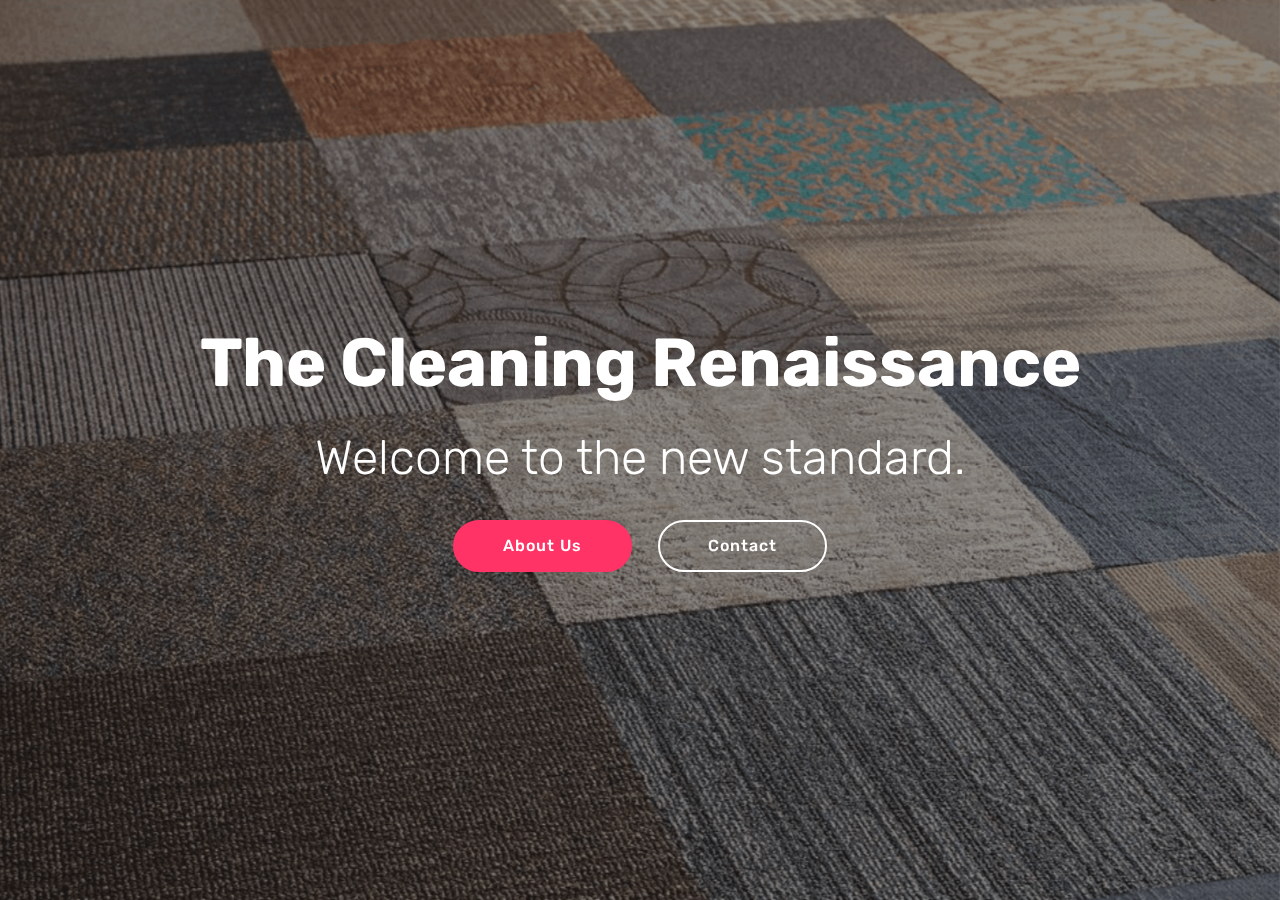
<file: index.html>
<!DOCTYPE html>
<html  >
<head>
  <meta charset="UTF-8">
  <meta http-equiv="X-UA-Compatible" content="IE=edge">
  <meta name="generator" content="Mobirise v4.9.7, mobirise.com">
  <meta name="viewport" content="width=device-width, initial-scale=1, minimum-scale=1">
  <link rel="shortcut icon" href="assets/images/logo4.png" type="image/x-icon">
  <meta name="description" content="">
  
  <title>Home</title>
  <link rel="stylesheet" href="assets/web/assets/mobirise-icons/mobirise-icons.css">
  <link rel="stylesheet" href="assets/tether/tether.min.css">
  <link rel="stylesheet" href="assets/bootstrap/css/bootstrap.min.css">
  <link rel="stylesheet" href="assets/bootstrap/css/bootstrap-grid.min.css">
  <link rel="stylesheet" href="assets/bootstrap/css/bootstrap-reboot.min.css">
  <link rel="stylesheet" href="assets/theme/css/style.css">
  <link rel="stylesheet" href="assets/mobirise/css/mbr-additional.css" type="text/css">
  
  
  
</head>
<body>
  <section class="cid-rpm7t0nyw6 mbr-fullscreen mbr-parallax-background" id="header2-0">

    

    <div class="mbr-overlay" style="opacity: 0.5; background-color: rgb(35, 35, 35);"></div>

    <div class="container align-center">
        <div class="row justify-content-md-center">
            <div class="mbr-white col-md-10">
                <h1 class="mbr-section-title mbr-bold pb-3 mbr-fonts-style display-1">
                    The Cleaning Renaissance</h1>
                <h3 class="mbr-section-subtitle align-center mbr-light pb-3 mbr-fonts-style display-2">
                    Welcome to the new standard.</h3>
                
                <div class="mbr-section-btn"><a class="btn btn-md btn-secondary display-4" href="CleanRen1AboutUs.html">About Us</a>
                    <a class="btn btn-md btn-white-outline display-4" href="CleanRen1ContactUs.html">Contact</a></div>
            </div>
        </div>
    </div>
    
</section>


  <section class="engine"><a href="https://mobirise.info/p">site templates free download</a></section><script src="assets/web/assets/jquery/jquery.min.js"></script>
  <script src="assets/popper/popper.min.js"></script>
  <script src="assets/tether/tether.min.js"></script>
  <script src="assets/bootstrap/js/bootstrap.min.js"></script>
  <script src="assets/smoothscroll/smooth-scroll.js"></script>
  <script src="assets/parallax/jarallax.min.js"></script>
  <script src="assets/theme/js/script.js"></script>
  
  
</body>
</html>
</file>
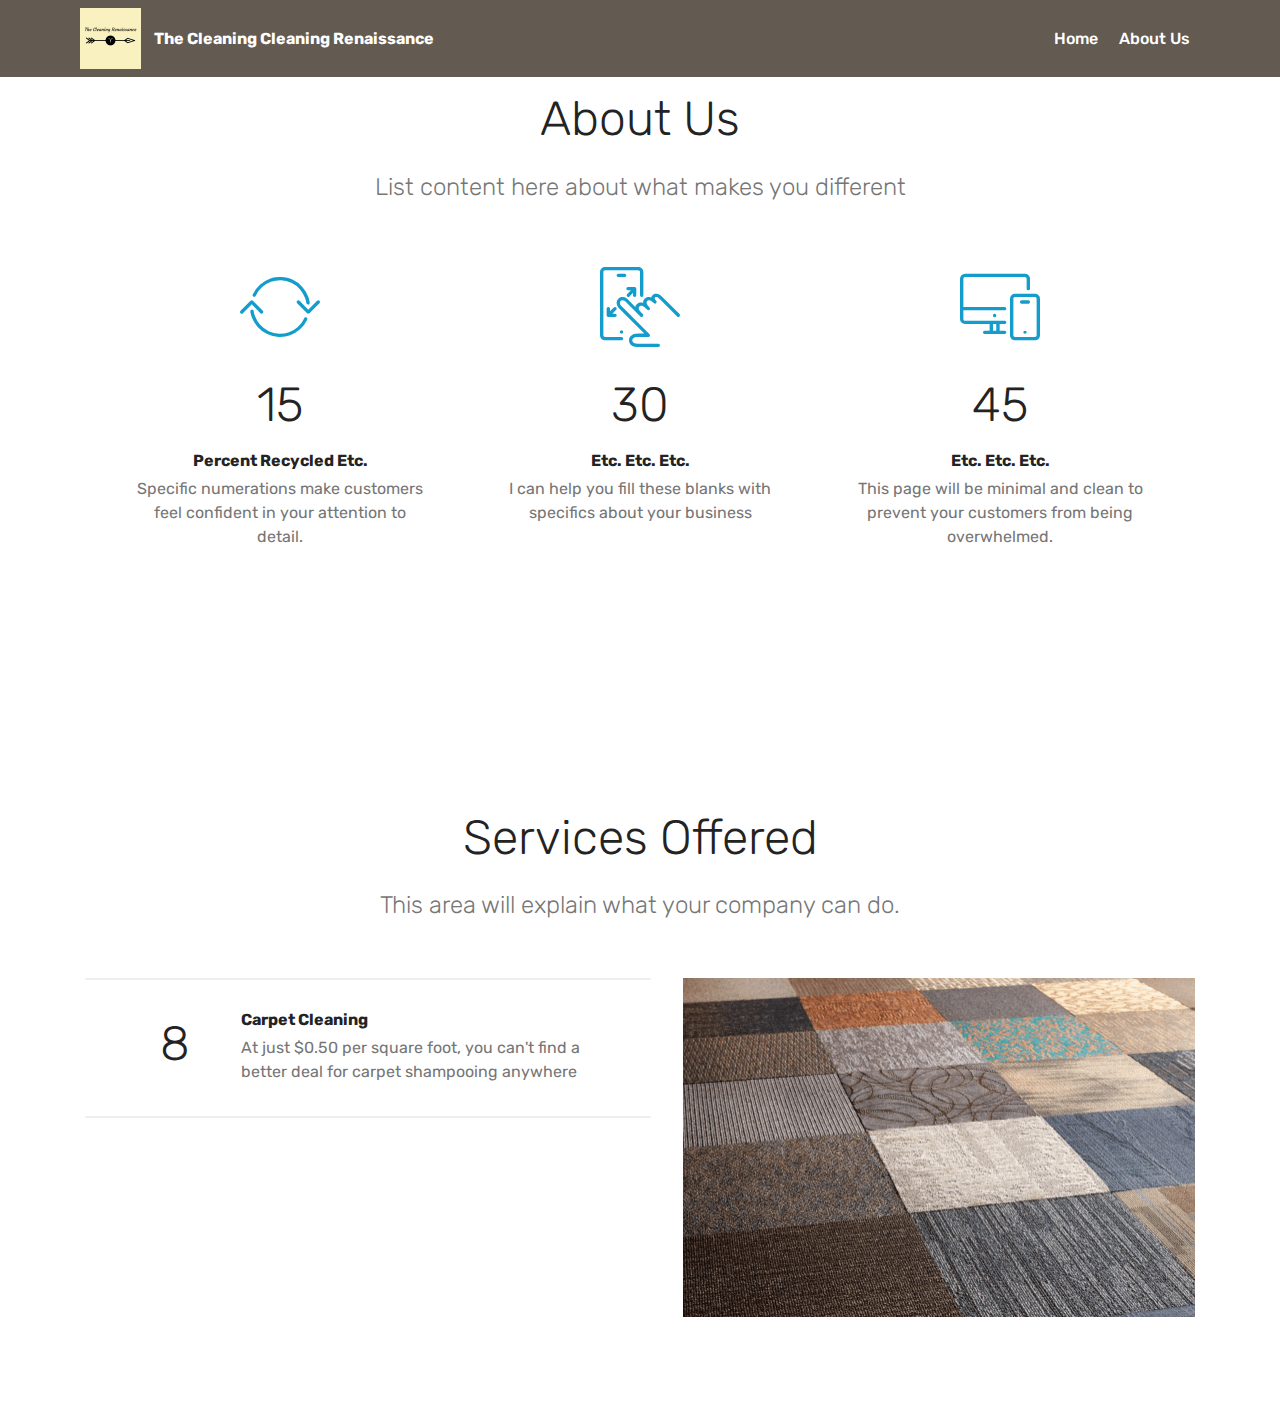
<file: CleanRen1AboutUs.html>
<!DOCTYPE html>
<html  >
<head>
  <meta charset="UTF-8">
  <meta http-equiv="X-UA-Compatible" content="IE=edge">
  <meta name="generator" content="Mobirise v4.9.7, mobirise.com">
  <meta name="viewport" content="width=device-width, initial-scale=1, minimum-scale=1">
  <link rel="shortcut icon" href="assets/images/logo4.png" type="image/x-icon">
  <meta name="description" content="Website Generator Description">
  
  <title>About Us</title>
  <link rel="stylesheet" href="assets/web/assets/mobirise-icons/mobirise-icons.css">
  <link rel="stylesheet" href="assets/tether/tether.min.css">
  <link rel="stylesheet" href="assets/bootstrap/css/bootstrap.min.css">
  <link rel="stylesheet" href="assets/bootstrap/css/bootstrap-grid.min.css">
  <link rel="stylesheet" href="assets/bootstrap/css/bootstrap-reboot.min.css">
  <link rel="stylesheet" href="assets/dropdown/css/style.css">
  <link rel="stylesheet" href="assets/theme/css/style.css">
  <link rel="stylesheet" href="assets/mobirise/css/mbr-additional.css" type="text/css">
  
  
  
</head>
<body>
  <section class="menu cid-rpmc7J42Kw" once="menu" id="menu1-4">

    

    <nav class="navbar navbar-expand beta-menu navbar-dropdown align-items-center navbar-fixed-top navbar-toggleable-sm">
        <button class="navbar-toggler navbar-toggler-right" type="button" data-toggle="collapse" data-target="#navbarSupportedContent" aria-controls="navbarSupportedContent" aria-expanded="false" aria-label="Toggle navigation">
            <div class="hamburger">
                <span></span>
                <span></span>
                <span></span>
                <span></span>
            </div>
        </button>
        <div class="menu-logo">
            <div class="navbar-brand">
                <span class="navbar-logo">
                    <a href="https://mobirise.co">
                         <img src="assets/images/logoexample-122x122.png" alt="Mobirise" title="" style="height: 3.8rem;">
                    </a>
                </span>
                <span class="navbar-caption-wrap"><a class="navbar-caption text-white display-4" href="https://mobirise.co">
                        The Cleaning Cleaning Renaissance</a></span>
            </div>
        </div>
        <div class="collapse navbar-collapse" id="navbarSupportedContent">
            <ul class="navbar-nav nav-dropdown nav-right" data-app-modern-menu="true"><li class="nav-item">
                    <a class="nav-link link text-white display-4" href="index.html">
                        
                        Home</a>
                </li>
                <li class="nav-item">
                    <a class="nav-link link text-white display-4" href="CleanRen1AboutUs.html">
                        
                        About Us</a>
                </li></ul>
            
        </div>
    </nav>
</section>

<section class="engine"><a href="https://mobirise.info/t">free amp templates</a></section><section class="counters1 counters cid-rpm83DWmi0" id="counters1-1">

    

    

    <div class="container">
        <h2 class="mbr-section-title pb-3 align-center mbr-fonts-style display-2">
            About Us</h2>
        <h3 class="mbr-section-subtitle mbr-fonts-style display-5">
            List content here about what makes you different</h3>

        <div class="container pt-4 mt-2">
            <div class="media-container-row">
                <div class="card p-3 align-center col-12 col-md-6 col-lg-4">
                    <div class="panel-item p-3">
                        <div class="card-img pb-3">
                            <span class="mbr-iconfont mbri-update"></span>
                        </div>

                        <div class="card-text">
                            <h3 class="count pt-3 pb-3 mbr-fonts-style display-2">
                                  100
                            </h3>
                            <h4 class="mbr-content-title mbr-bold mbr-fonts-style display-7">
                                Percent Recycled Etc.</h4>
                            <p class="mbr-content-text mbr-fonts-style display-7">
                                Specific numerations make customers feel confident in your attention to detail.</p>
                        </div>
                    </div>
                </div>


                <div class="card p-3 align-center col-12 col-md-6 col-lg-4">
                    <div class="panel-item p-3">
                        <div class="card-img pb-3">
                            <span class="mbri-touch-swipe mbr-iconfont"></span>
                        </div>
                        <div class="card-text">
                            <h3 class="count pt-3 pb-3 mbr-fonts-style display-2">
                                  200
                            </h3>
                            <h4 class="mbr-content-title mbr-bold mbr-fonts-style display-7">
                                Etc. Etc. Etc.</h4>
                            <p class="mbr-content-text mbr-fonts-style display-7">
                                    I can help you fill these blanks with specifics about your business</p>
                        </div>
                    </div>
                </div>

                <div class="card p-3 align-center col-12 col-md-6 col-lg-4">
                    <div class="panel-item p-3">
                        <div class="card-img pb-3">
                            <span class="mbri-responsive mbr-iconfont"></span>
                        </div>
                        <div class="card-text">
                            <h3 class="count pt-3 pb-3 mbr-fonts-style display-2">
                                  300
                            </h3>
                            <h4 class="mbr-content-title mbr-bold mbr-fonts-style display-7">
                                Etc. Etc. Etc.</h4>
                            <p class="mbr-content-text mbr-fonts-style display-7">
                                    This page will be minimal and clean to prevent your customers from being overwhelmed.</p>
                        </div>
                    </div>
                </div>


                
            </div>
        </div>
   </div>
</section>

<section class="counters3 counters cid-rpm9bt0voo" id="counters3-2">

    

    

    <div class="container pt-4 mt-2">
        <h2 class="mbr-section-title pb-3 align-center mbr-fonts-style display-2">
                    Services Offered</h2>
        <h3 class="mbr-section-subtitle pb-5 align-center mbr-fonts-style display-5">
            This area will explain what your company can do.</h3>
        <div class="media-container-row">
            <div class="media-block m-auto" style="width: 49%;">
                <div class="mbr-figure">
                    <img src="assets/images/carpet2-1024x679.png" alt="" title="">
                </div>
            </div>
            <div class="cards-block">
                <div class="cards-container">
                    <div class="card px-3 align-left col-12">
                        <div class="panel-item p-4 d-flex align-items-center">
                            <div class="card-img pr-3 d-flex align-items-center align-left">
                                
                                <h3 class="count py-3 mbr-fonts-style display-2">50</h3>
                            </div>
                            <div class="card-text">
                                <h4 class="mbr-content-title mbr-bold mbr-fonts-style display-7">
                                    Carpet Cleaning</h4>
                                <p class="mbr-content-text mbr-fonts-style display-7">
                                    At just $0.50 per square foot, you can't find a better deal for carpet shampooing anywhere</p>
                            </div>
                        </div>
                    </div>
                    
                    
                    
                </div>
            </div>
        </div>
    </div>
</section>


  <script src="assets/web/assets/jquery/jquery.min.js"></script>
  <script src="assets/popper/popper.min.js"></script>
  <script src="assets/tether/tether.min.js"></script>
  <script src="assets/bootstrap/js/bootstrap.min.js"></script>
  <script src="assets/smoothscroll/smooth-scroll.js"></script>
  <script src="assets/dropdown/js/script.min.js"></script>
  <script src="assets/touchswipe/jquery.touch-swipe.min.js"></script>
  <script src="assets/viewportchecker/jquery.viewportchecker.js"></script>
  <script src="assets/theme/js/script.js"></script>
  
  
</body>
</html>
</file>
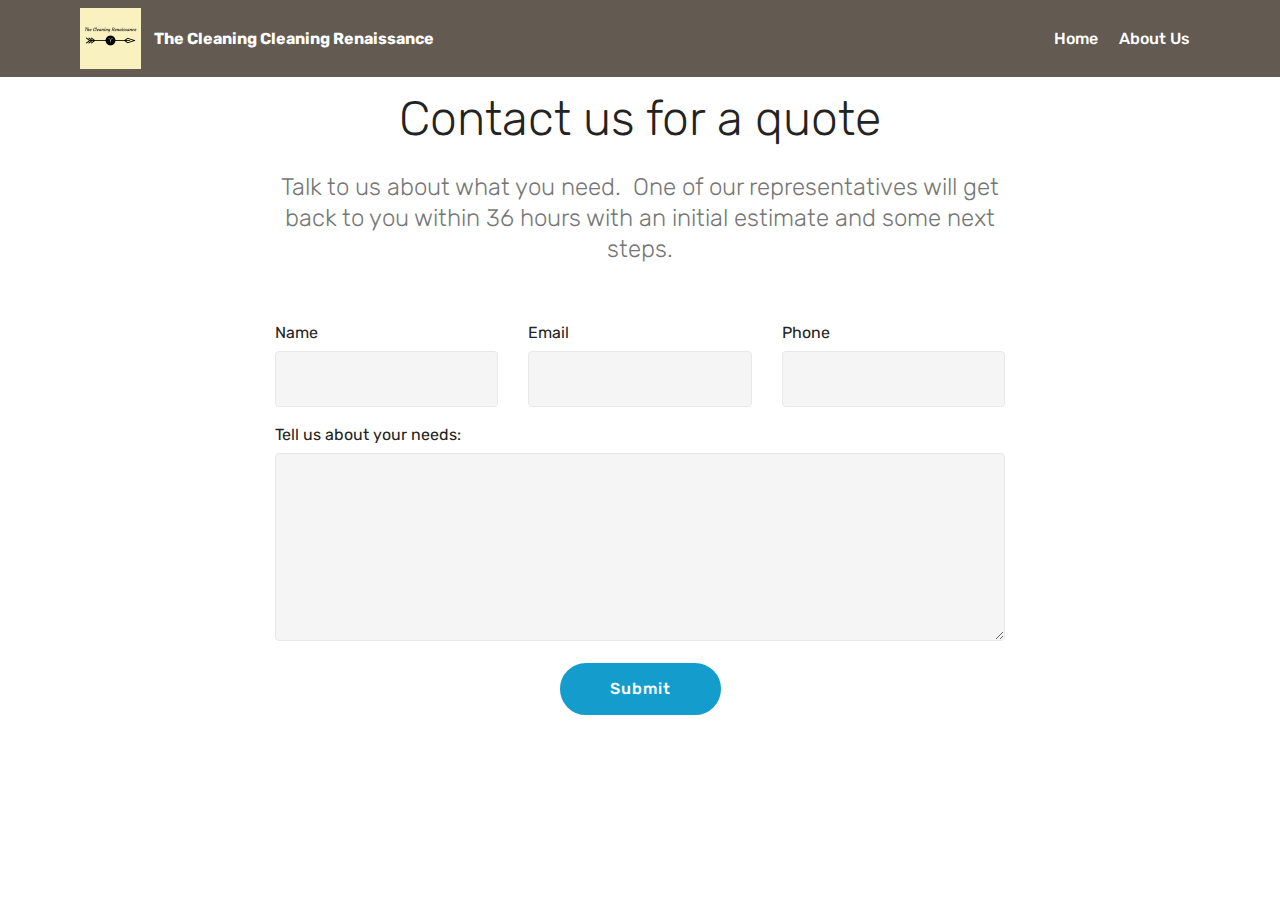
<file: CleanRen1ContactUs.html>
<!DOCTYPE html>
<html  >
<head>
  <meta charset="UTF-8">
  <meta http-equiv="X-UA-Compatible" content="IE=edge">
  <meta name="generator" content="Mobirise v4.9.7, mobirise.com">
  <meta name="viewport" content="width=device-width, initial-scale=1, minimum-scale=1">
  <link rel="shortcut icon" href="assets/images/logo4.png" type="image/x-icon">
  <meta name="description" content="Website Builder Description">
  
  <title>Contact Us</title>
  <link rel="stylesheet" href="assets/web/assets/mobirise-icons/mobirise-icons.css">
  <link rel="stylesheet" href="assets/tether/tether.min.css">
  <link rel="stylesheet" href="assets/bootstrap/css/bootstrap.min.css">
  <link rel="stylesheet" href="assets/bootstrap/css/bootstrap-grid.min.css">
  <link rel="stylesheet" href="assets/bootstrap/css/bootstrap-reboot.min.css">
  <link rel="stylesheet" href="assets/dropdown/css/style.css">
  <link rel="stylesheet" href="assets/theme/css/style.css">
  <link rel="stylesheet" href="assets/mobirise/css/mbr-additional.css" type="text/css">
  
  
  
</head>
<body>
  <section class="menu cid-rpmcXfOJtJ" once="menu" id="menu1-5">

    

    <nav class="navbar navbar-expand beta-menu navbar-dropdown align-items-center navbar-fixed-top navbar-toggleable-sm">
        <button class="navbar-toggler navbar-toggler-right" type="button" data-toggle="collapse" data-target="#navbarSupportedContent" aria-controls="navbarSupportedContent" aria-expanded="false" aria-label="Toggle navigation">
            <div class="hamburger">
                <span></span>
                <span></span>
                <span></span>
                <span></span>
            </div>
        </button>
        <div class="menu-logo">
            <div class="navbar-brand">
                <span class="navbar-logo">
                    <a href="https://mobirise.co">
                         <img src="assets/images/logoexample-122x122.png" alt="Mobirise" title="" style="height: 3.8rem;">
                    </a>
                </span>
                <span class="navbar-caption-wrap"><a class="navbar-caption text-white display-4" href="https://mobirise.co">
                        The Cleaning Cleaning Renaissance</a></span>
            </div>
        </div>
        <div class="collapse navbar-collapse" id="navbarSupportedContent">
            <ul class="navbar-nav nav-dropdown nav-right" data-app-modern-menu="true"><li class="nav-item">
                    <a class="nav-link link text-white display-4" href="index.html">
                        
                        Home</a>
                </li>
                <li class="nav-item">
                    <a class="nav-link link text-white display-4" href="CleanRen1AboutUs.html">
                        
                        About Us</a>
                </li></ul>
            
        </div>
    </nav>
</section>

<section class="engine"><a href="https://mobirise.info">Mobirise</a></section><section class="mbr-section form1 cid-rpma9F3J88" id="form1-3">

    

    
    <div class="container">
        <div class="row justify-content-center">
            <div class="title col-12 col-lg-8">
                <h2 class="mbr-section-title align-center pb-3 mbr-fonts-style display-2">
                    Contact us for a quote</h2>
                <h3 class="mbr-section-subtitle align-center mbr-light pb-3 mbr-fonts-style display-5">Talk to us about what you need. &nbsp;One of our representatives will get back to you within 36 hours with an initial estimate and some next steps.</h3>
            </div>
        </div>
    </div>
    <div class="container">
        <div class="row justify-content-center">
            <div class="media-container-column col-lg-8" data-form-type="formoid">
                <!---Formbuilder Form--->
                <form action="https://mobirise.com/" method="POST" class="mbr-form form-with-styler" data-form-title="Mobirise Form"><input type="hidden" name="email" data-form-email="true" value="nhL/JQjQPtNuTTYP9vWckV5Veu/uVNjeq54jtIQDXKOkfskJLxrvQhtbaHd1RLUO+NRbyA+WkcX8+/68l9doKefR/3JJ4FdIN0nmzwXu8+XLROcPhPk4B0XX6EPdZ+6U">
                    <div class="row row-sm-offset">
                        <div hidden="hidden" data-form-alert="" class="alert alert-success col-12">Thanks for filling out the form!</div>
                        <div hidden="hidden" data-form-alert-danger="" class="alert alert-danger col-12">
                        </div>
                    </div>
                    <div class="dragArea row row-sm-offset">
                        <div class="col-md-4  form-group" data-for="name">
                            <label for="name-form1-3" class="form-control-label mbr-fonts-style display-7">Name</label>
                            <input type="text" name="name" data-form-field="Name" required="required" class="form-control display-7" id="name-form1-3">
                        </div>
                        <div class="col-md-4  form-group" data-for="email">
                            <label for="email-form1-3" class="form-control-label mbr-fonts-style display-7">Email</label>
                            <input type="email" name="email" data-form-field="Email" required="required" class="form-control display-7" id="email-form1-3">
                        </div>
                        <div data-for="phone" class="col-md-4  form-group">
                            <label for="phone-form1-3" class="form-control-label mbr-fonts-style display-7">Phone</label>
                            <input type="tel" name="phone" data-form-field="Phone" class="form-control display-7" id="phone-form1-3">
                        </div>
                        <div data-for="message" class="col-md-12 form-group">
                            <label for="message-form1-3" class="form-control-label mbr-fonts-style display-7">Tell us about your needs:</label>
                            <textarea name="message" data-form-field="Message" class="form-control display-7" id="message-form1-3"></textarea>
                        </div>
                        <div class="col-md-12 input-group-btn align-center"><button type="submit" class="btn btn-primary btn-form display-4" href="mailto:mooreblake122@gmail.com">Submit</button></div>
                    </div>
                </form><!---Formbuilder Form--->
            </div>
        </div>
    </div>
</section>


  <script src="assets/web/assets/jquery/jquery.min.js"></script>
  <script src="assets/popper/popper.min.js"></script>
  <script src="assets/tether/tether.min.js"></script>
  <script src="assets/bootstrap/js/bootstrap.min.js"></script>
  <script src="assets/smoothscroll/smooth-scroll.js"></script>
  <script src="assets/dropdown/js/script.min.js"></script>
  <script src="assets/touchswipe/jquery.touch-swipe.min.js"></script>
  <script src="assets/theme/js/script.js"></script>
  <script src="assets/formoid/formoid.min.js"></script>
  
  
</body>
</html>
</file>
<file: assets/web/assets/mobirise-icons/mobirise-icons.css>
@font-face {
  font-family: 'MobiriseIcons';
  src:  url('mobirise-icons.eot?spat4u');
  src:  url('mobirise-icons.eot?spat4u#iefix') format('embedded-opentype'),
    url('mobirise-icons.ttf?spat4u') format('truetype'),
    url('mobirise-icons.woff?spat4u') format('woff'),
    url('mobirise-icons.svg?spat4u#MobiriseIcons') format('svg');
  font-weight: normal;
  font-style: normal;
}

[class^="mbri-"], [class*=" mbri-"] {
  /* use !important to prevent issues with browser extensions that change fonts */
  font-family: MobiriseIcons !important;
  speak: none;
  font-style: normal;
  font-weight: normal;
  font-variant: normal;
  text-transform: none;
  line-height: 1;

  /* Better Font Rendering =========== */
  -webkit-font-smoothing: antialiased;
  -moz-osx-font-smoothing: grayscale;
}

.mbri-add-submenu:before {
  content: "\e900";
}
.mbri-alert:before {
  content: "\e901";
}
.mbri-align-center:before {
  content: "\e902";
}
.mbri-align-justify:before {
  content: "\e903";
}
.mbri-align-left:before {
  content: "\e904";
}
.mbri-align-right:before {
  content: "\e905";
}
.mbri-android:before {
  content: "\e906";
}
.mbri-apple:before {
  content: "\e907";
}
.mbri-arrow-down:before {
  content: "\e908";
}
.mbri-arrow-next:before {
  content: "\e909";
}
.mbri-arrow-prev:before {
  content: "\e90a";
}
.mbri-arrow-up:before {
  content: "\e90b";
}
.mbri-bold:before {
  content: "\e90c";
}
.mbri-bookmark:before {
  content: "\e90d";
}
.mbri-bootstrap:before {
  content: "\e90e";
}
.mbri-briefcase:before {
  content: "\e90f";
}
.mbri-browse:before {
  content: "\e910";
}
.mbri-bulleted-list:before {
  content: "\e911";
}
.mbri-calendar:before {
  content: "\e912";
}
.mbri-camera:before {
  content: "\e913";
}
.mbri-cart-add:before {
  content: "\e914";
}
.mbri-cart-full:before {
  content: "\e915";
}
.mbri-cash:before {
  content: "\e916";
}
.mbri-change-style:before {
  content: "\e917";
}
.mbri-chat:before {
  content: "\e918";
}
.mbri-clock:before {
  content: "\e919";
}
.mbri-close:before {
  content: "\e91a";
}
.mbri-cloud:before {
  content: "\e91b";
}
.mbri-code:before {
  content: "\e91c";
}
.mbri-contact-form:before {
  content: "\e91d";
}
.mbri-credit-card:before {
  content: "\e91e";
}
.mbri-cursor-click:before {
  content: "\e91f";
}
.mbri-cust-feedback:before {
  content: "\e920";
}
.mbri-database:before {
  content: "\e921";
}
.mbri-delivery:before {
  content: "\e922";
}
.mbri-desktop:before {
  content: "\e923";
}
.mbri-devices:before {
  content: "\e924";
}
.mbri-down:before {
  content: "\e925";
}
.mbri-download:before {
  content: "\e989";
}
.mbri-drag-n-drop:before {
  content: "\e927";
}
.mbri-drag-n-drop2:before {
  content: "\e928";
}
.mbri-edit:before {
  content: "\e929";
}
.mbri-edit2:before {
  content: "\e92a";
}
.mbri-error:before {
  content: "\e92b";
}
.mbri-extension:before {
  content: "\e92c";
}
.mbri-features:before {
  content: "\e92d";
}
.mbri-file:before {
  content: "\e92e";
}
.mbri-flag:before {
  content: "\e92f";
}
.mbri-folder:before {
  content: "\e930";
}
.mbri-gift:before {
  content: "\e931";
}
.mbri-github:before {
  content: "\e932";
}
.mbri-globe:before {
  content: "\e933";
}
.mbri-globe-2:before {
  content: "\e934";
}
.mbri-growing-chart:before {
  content: "\e935";
}
.mbri-hearth:before {
  content: "\e936";
}
.mbri-help:before {
  content: "\e937";
}
.mbri-home:before {
  content: "\e938";
}
.mbri-hot-cup:before {
  content: "\e939";
}
.mbri-idea:before {
  content: "\e93a";
}
.mbri-image-gallery:before {
  content: "\e93b";
}
.mbri-image-slider:before {
  content: "\e93c";
}
.mbri-info:before {
  content: "\e93d";
}
.mbri-italic:before {
  content: "\e93e";
}
.mbri-key:before {
  content: "\e93f";
}
.mbri-laptop:before {
  content: "\e940";
}
.mbri-layers:before {
  content: "\e941";
}
.mbri-left-right:before {
  content: "\e942";
}
.mbri-left:before {
  content: "\e943";
}
.mbri-letter:before {
  content: "\e944";
}
.mbri-like:before {
  content: "\e945";
}
.mbri-link:before {
  content: "\e946";
}
.mbri-lock:before {
  content: "\e947";
}
.mbri-login:before {
  content: "\e948";
}
.mbri-logout:before {
  content: "\e949";
}
.mbri-magic-stick:before {
  content: "\e94a";
}
.mbri-map-pin:before {
  content: "\e94b";
}
.mbri-menu:before {
  content: "\e94c";
}
.mbri-mobile:before {
  content: "\e94d";
}
.mbri-mobile2:before {
  content: "\e94e";
}
.mbri-mobirise:before {
  content: "\e94f";
}
.mbri-more-horizontal:before {
  content: "\e950";
}
.mbri-more-vertical:before {
  content: "\e951";
}
.mbri-music:before {
  content: "\e952";
}
.mbri-new-file:before {
  content: "\e953";
}
.mbri-numbered-list:before {
  content: "\e954";
}
.mbri-opened-folder:before {
  content: "\e955";
}
.mbri-pages:before {
  content: "\e956";
}
.mbri-paper-plane:before {
  content: "\e957";
}
.mbri-paperclip:before {
  content: "\e958";
}
.mbri-photo:before {
  content: "\e959";
}
.mbri-photos:before {
  content: "\e95a";
}
.mbri-pin:before {
  content: "\e95b";
}
.mbri-play:before {
  content: "\e95c";
}
.mbri-plus:before {
  content: "\e95d";
}
.mbri-preview:before {
  content: "\e95e";
}
.mbri-print:before {
  content: "\e95f";
}
.mbri-protect:before {
  content: "\e960";
}
.mbri-question:before {
  content: "\e961";
}
.mbri-quote-left:before {
  content: "\e962";
}
.mbri-quote-right:before {
  content: "\e963";
}
.mbri-refresh:before {
  content: "\e964";
}
.mbri-responsive:before {
  content: "\e965";
}
.mbri-right:before {
  content: "\e966";
}
.mbri-rocket:before {
  content: "\e967";
}
.mbri-sad-face:before {
  content: "\e968";
}
.mbri-sale:before {
  content: "\e969";
}
.mbri-save:before {
  content: "\e96a";
}
.mbri-search:before {
  content: "\e96b";
}
.mbri-setting:before {
  content: "\e96c";
}
.mbri-setting2:before {
  content: "\e96d";
}
.mbri-setting3:before {
  content: "\e96e";
}
.mbri-share:before {
  content: "\e96f";
}
.mbri-shopping-bag:before {
  content: "\e970";
}
.mbri-shopping-basket:before {
  content: "\e971";
}
.mbri-shopping-cart:before {
  content: "\e972";
}
.mbri-sites:before {
  content: "\e973";
}
.mbri-smile-face:before {
  content: "\e974";
}
.mbri-speed:before {
  content: "\e975";
}
.mbri-star:before {
  content: "\e976";
}
.mbri-success:before {
  content: "\e977";
}
.mbri-sun:before {
  content: "\e978";
}
.mbri-sun2:before {
  content: "\e979";
}
.mbri-tablet:before {
  content: "\e97a";
}
.mbri-tablet-vertical:before {
  content: "\e97b";
}
.mbri-target:before {
  content: "\e97c";
}
.mbri-timer:before {
  content: "\e97d";
}
.mbri-to-ftp:before {
  content: "\e97e";
}
.mbri-to-local-drive:before {
  content: "\e97f";
}
.mbri-touch-swipe:before {
  content: "\e980";
}
.mbri-touch:before {
  content: "\e981";
}
.mbri-trash:before {
  content: "\e982";
}
.mbri-underline:before {
  content: "\e983";
}
.mbri-unlink:before {
  content: "\e984";
}
.mbri-unlock:before {
  content: "\e985";
}
.mbri-up-down:before {
  content: "\e986";
}
.mbri-up:before {
  content: "\e987";
}
.mbri-update:before {
  content: "\e988";
}
.mbri-upload:before {
 content: "\e926"; 
}
.mbri-user:before {
  content: "\e98a";
}
.mbri-user2:before {
  content: "\e98b";
}
.mbri-users:before {
  content: "\e98c";
}
.mbri-video:before {
  content: "\e98d";
}
.mbri-video-play:before {
  content: "\e98e";
}
.mbri-watch:before {
  content: "\e98f";
}
.mbri-website-theme:before {
  content: "\e990";
}
.mbri-wifi:before {
  content: "\e991";
}
.mbri-windows:before {
  content: "\e992";
}
.mbri-zoom-out:before {
  content: "\e993";
}
.mbri-redo:before {
  content: "\e994";
}
.mbri-undo:before {
  content: "\e995";
}
</file>
<file: assets/theme/css/style.css>
/*!
 * Mobirise v4 theme (https://mobirise.com/)
 * Copyright 2017 Mobirise
 */
section {
  background-color: #eeeeee; }

section,
.container,
.container-fluid {
  position: relative;
  word-wrap: break-word; }

a.mbr-iconfont:hover {
  text-decoration: none; }

.article .lead p, .article .lead ul, .article .lead ol, .article .lead pre, .article .lead blockquote {
  margin-bottom: 0; }

a {
  font-style: normal;
  font-weight: 400;
  cursor: pointer; }
  a, a:hover {
    text-decoration: none; }

figure {
  margin-bottom: 0; }

body {
  color: #232323; }

h1, h2, h3, h4, h5, h6,
.h1, .h2, .h3, .h4, .h5, .h6,
.display-1, .display-2, .display-3, .display-4 {
  line-height: 1;
  word-break: break-word;
  word-wrap: break-word; }

b, strong {
  font-weight: bold; }

blockquote {
  padding: 10px 0 10px 20px;
  position: relative;
  border-left: 2px solid;
  border-color: #ff3366; }

input:-webkit-autofill, input:-webkit-autofill:hover, input:-webkit-autofill:focus, input:-webkit-autofill:active {
  transition-delay: 9999s;
  transition-property: background-color, color; }

textarea[type="hidden"] {
  display: none; }

body {
  position: relative; }

section {
  background-position: 50% 50%;
  background-repeat: no-repeat;
  background-size: cover; }
  section .mbr-background-video,
  section .mbr-background-video-preview {
    position: absolute;
    bottom: 0;
    left: 0;
    right: 0;
    top: 0; }

.hidden {
  visibility: hidden; }

.mbr-z-index20 {
  z-index: 20; }

/*! Base colors */
.mbr-white {
  color: #ffffff; }

.mbr-black {
  color: #000000; }

.mbr-bg-white {
  background-color: #ffffff; }

.mbr-bg-black {
  background-color: #000000; }

/*! Text-aligns */
.align-left {
  text-align: left; }

.align-center {
  text-align: center; }

.align-right {
  text-align: right; }

@media (max-width: 767px) {
  .align-left, .align-center, .align-right, .mbr-section-btn, .mbr-section-title {
    text-align: center; } }
/*! Font-weight  */
.mbr-light {
  font-weight: 300; }

.mbr-regular {
  font-weight: 400; }

.mbr-semibold {
  font-weight: 500; }

.mbr-bold {
  font-weight: 700; }

/*! Media  */
.media-size-item {
  -webkit-flex: 1 1 auto;
  -moz-flex: 1 1 auto;
  -ms-flex: 1 1 auto;
  -o-flex: 1 1 auto;
  flex: 1 1 auto; }

.media-content {
  -webkit-flex-basis: 100%;
  flex-basis: 100%; }

.media-container-row {
  display: -ms-flexbox;
  display: -webkit-flex;
  display: flex;
  -webkit-flex-direction: row;
  -ms-flex-direction: row;
  flex-direction: row;
  -webkit-flex-wrap: wrap;
  -ms-flex-wrap: wrap;
  flex-wrap: wrap;
  -webkit-justify-content: center;
  -ms-flex-pack: center;
  justify-content: center;
  -webkit-align-content: center;
  -ms-flex-line-pack: center;
  align-content: center;
  -webkit-align-items: start;
  -ms-flex-align: start;
  align-items: start; }
  .media-container-row .media-size-item {
    width: 400px; }

.media-container-column {
  display: -ms-flexbox;
  display: -webkit-flex;
  display: flex;
  -webkit-flex-direction: column;
  -ms-flex-direction: column;
  flex-direction: column;
  -webkit-flex-wrap: wrap;
  -ms-flex-wrap: wrap;
  flex-wrap: wrap;
  -webkit-justify-content: center;
  -ms-flex-pack: center;
  justify-content: center;
  -webkit-align-content: center;
  -ms-flex-line-pack: center;
  align-content: center;
  -webkit-align-items: stretch;
  -ms-flex-align: stretch;
  align-items: stretch; }
  .media-container-column > * {
    width: 100%; }

@media (min-width: 992px) {
  .media-container-row {
    -webkit-flex-wrap: nowrap;
    -ms-flex-wrap: nowrap;
    flex-wrap: nowrap; } }
figure {
  overflow: hidden; }

figure[mbr-media-size] {
  transition: width 0.1s; }

.mbr-figure img, .mbr-figure iframe {
  display: block;
  width: 100%; }

.card {
  background-color: transparent;
  border: none; }

.card-img {
  text-align: center;
  flex-shrink: 0;
  -webkit-flex-shrink: 0; }

.media {
  max-width: 100%;
  margin: 0 auto; }

.mbr-figure {
  -ms-flex-item-align: center;
  -ms-grid-row-align: center;
  -webkit-align-self: center;
  align-self: center; }

.media-container > div {
  max-width: 100%; }

.mbr-figure img, .card-img img {
  width: 100%; }

@media (max-width: 991px) {
  .media-size-item {
    width: auto !important; }

  .media {
    width: auto; }

  .mbr-figure {
    width: 100% !important; } }
/*! Buttons */
.mbr-section-btn {
  margin-left: -.25rem;
  margin-right: -.25rem;
  font-size: 0; }

nav .mbr-section-btn {
  margin-left: 0rem;
  margin-right: 0rem; }

/*! Btn icon margin */
.btn .mbr-iconfont, .btn.btn-sm .mbr-iconfont {
  cursor: pointer;
  margin-right: 0.5rem; }

.btn.btn-md .mbr-iconfont, .btn.btn-md .mbr-iconfont {
  margin-right: 0.8rem; }

.mbr-regular {
  font-weight: 400; }

.mbr-semibold {
  font-weight: 500; }

.mbr-bold {
  font-weight: 700; }

[type="submit"] {
  -webkit-appearance: none; }

/*! Full-screen */
.mbr-fullscreen .mbr-overlay {
  min-height: 100vh; }

.mbr-fullscreen {
  display: flex;
  display: -webkit-flex;
  display: -moz-flex;
  display: -ms-flex;
  display: -o-flex;
  align-items: center;
  -webkit-align-items: center;
  min-height: 100vh;
  padding-top: 3rem;
  padding-bottom: 3rem; }

/*! Map */
.map {
  height: 25rem;
  position: relative; }
  .map iframe {
    width: 100%;
    height: 100%; }

/* Form */
.form-asterisk {
  font-family: initial;
  position: absolute;
  top: -2px;
  font-weight: normal; }

/*! Scroll to top arrow */
.mbr-arrow-up {
  bottom: 25px;
  right: 90px;
  position: fixed;
  text-align: right;
  z-index: 5000;
  color: #ffffff;
  font-size: 32px;
  transform: rotate(180deg);
  -webkit-transform: rotate(180deg); }

.mbr-arrow-up a {
  background: rgba(0, 0, 0, 0.2);
  border-radius: 3px;
  color: #fff;
  display: inline-block;
  height: 60px;
  width: 60px;
  outline-style: none !important;
  position: relative;
  text-decoration: none;
  transition: all .3s ease-in-out;
  cursor: pointer;
  text-align: center; }
  .mbr-arrow-up a:hover {
    background-color: rgba(0, 0, 0, 0.4); }
  .mbr-arrow-up a i {
    line-height: 60px; }

.mbr-arrow-up-icon {
  display: block;
  color: #fff; }

.mbr-arrow-up-icon::before {
  content: "\203a";
  display: inline-block;
  font-family: serif;
  font-size: 32px;
  line-height: 1;
  font-style: normal;
  position: relative;
  top: 6px;
  left: -4px;
  -webkit-transform: rotate(-90deg);
  transform: rotate(-90deg); }

/*! Arrow Down */
.mbr-arrow {
  position: absolute;
  bottom: 45px;
  left: 50%;
  width: 60px;
  height: 60px;
  cursor: pointer;
  background-color: rgba(80, 80, 80, 0.5);
  border-radius: 50%;
  -webkit-transform: translateX(-50%);
  transform: translateX(-50%); }
  .mbr-arrow > a {
    display: inline-block;
    text-decoration: none;
    outline-style: none;
    -webkit-animation: arrowdown 1.7s ease-in-out infinite;
    animation: arrowdown 1.7s ease-in-out infinite; }
    .mbr-arrow > a > i {
      position: absolute;
      top: -2px;
      left: 15px;
      font-size: 2rem; }

@keyframes arrowdown {
  0% {
    transform: translateY(0px);
    -webkit-transform: translateY(0px); }
  50% {
    transform: translateY(-5px);
    -webkit-transform: translateY(-5px); }
  100% {
    transform: translateY(0px);
    -webkit-transform: translateY(0px); } }
@-webkit-keyframes arrowdown {
  0% {
    transform: translateY(0px);
    -webkit-transform: translateY(0px); }
  50% {
    transform: translateY(-5px);
    -webkit-transform: translateY(-5px); }
  100% {
    transform: translateY(0px);
    -webkit-transform: translateY(0px); } }
@media (max-width: 500px) {
  .mbr-arrow-up {
    left: 50%;
    right: auto;
    transform: translateX(-50%) rotate(180deg);
    -webkit-transform: translateX(-50%) rotate(180deg); } }
/*Gradients animation*/
@keyframes gradient-animation {
  from {
    background-position: 0% 100%;
    animation-timing-function: ease-in-out; }
  to {
    background-position: 100% 0%;
    animation-timing-function: ease-in-out; } }
@-webkit-keyframes gradient-animation {
  from {
    background-position: 0% 100%;
    animation-timing-function: ease-in-out; }
  to {
    background-position: 100% 0%;
    animation-timing-function: ease-in-out; } }
.bg-gradient {
  background-size: 200% 200%;
  animation: gradient-animation 5s infinite alternate;
  -webkit-animation: gradient-animation 5s infinite alternate; }

.menu .navbar-brand {
  display: -webkit-flex; }
  .menu .navbar-brand span {
    display: flex;
    display: -webkit-flex; }
  .menu .navbar-brand .navbar-caption-wrap {
    display: -webkit-flex; }
  .menu .navbar-brand .navbar-logo img {
    display: -webkit-flex; }
@media (min-width: 768px) and (max-width: 991px) {
  .menu .navbar-toggleable-sm .navbar-nav {
    display: -webkit-box;
    display: -webkit-flex;
    display: -ms-flexbox; } }
@media (min-width: 992px) {
  .menu .navbar-nav.nav-dropdown {
    display: -webkit-flex; }
  .menu .navbar-toggleable-sm .navbar-collapse {
    display: -webkit-flex !important; } }
@media (max-width: 767px) {
  .menu .navbar-collapse {
    max-height: 80vh; }
  .menu .dropdown-menu {
    max-height: 60vh; } }

.navbar {
  display: -webkit-flex;
  -webkit-flex-wrap: wrap;
  -webkit-align-items: center;
  -webkit-justify-content: space-between; }

.navbar-collapse {
  -webkit-flex-basis: 100%;
  -webkit-flex-grow: 1;
  -webkit-align-items: center;
  max-height: 93.5vh; }
  .navbar-collapse.show {
    overflow: auto; }

.nav-dropdown .link {
  padding: .667em 1.667em !important;
  margin: 0 !important; }

.nav {
  display: -webkit-flex;
  -webkit-flex-wrap: wrap; }

.row {
  display: -webkit-flex;
  -webkit-flex-wrap: wrap; }

.justify-content-center {
  -webkit-justify-content: center; }

.form-inline {
  display: -webkit-flex;
  -webkit-flex-flow: row wrap;
  -webkit-align-items: center; }

.card-wrapper {
  -webkit-flex: 1; }

.carousel-control {
  z-index: 10;
  display: -webkit-flex;
  -webkit-align-items: center;
  -webkit-justify-content: center; }

.carousel-controls {
  display: -webkit-flex; }

.media {
  display: -webkit-flex; }

.jq-selectbox__select {
  padding: 1.07em .5em;
  position: absolute;
  top: 0;
  left: 0;
  width: 100%; }

.jq-selectbox__dropdown {
  position: absolute;
  top: 100% !important;
  left: 0 !important;
  width: 100% !important; }

.jq-selectbox__trigger-arrow {
  transform: translateY(-50%); }

.jq-selectbox li {
  padding: 1.07em .5em; }

/*# sourceMappingURL=style.css.map */
.engine {
	position: absolute;
	text-indent: -2400px;
	text-align: center;
	padding: 0;
	top: 0;
	left: -2400px;
}
</file>
<file: assets/mobirise/css/mbr-additional.css>
@import url(https://fonts.googleapis.com/css?family=Rubik:300,300i,400,400i,500,500i,700,700i,900,900i);





body {
  font-style: normal;
  line-height: 1.5;
}
.mbr-section-title {
  font-style: normal;
  line-height: 1.2;
}
.mbr-section-subtitle {
  line-height: 1.3;
}
.mbr-text {
  font-style: normal;
  line-height: 1.6;
}
.display-1 {
  font-family: 'Rubik', sans-serif;
  font-size: 4.25rem;
}
.display-1 > .mbr-iconfont {
  font-size: 6.8rem;
}
.display-2 {
  font-family: 'Rubik', sans-serif;
  font-size: 3rem;
}
.display-2 > .mbr-iconfont {
  font-size: 4.8rem;
}
.display-4 {
  font-family: 'Rubik', sans-serif;
  font-size: 1rem;
}
.display-4 > .mbr-iconfont {
  font-size: 1.6rem;
}
.display-5 {
  font-family: 'Rubik', sans-serif;
  font-size: 1.5rem;
}
.display-5 > .mbr-iconfont {
  font-size: 2.4rem;
}
.display-7 {
  font-family: 'Rubik', sans-serif;
  font-size: 1rem;
}
.display-7 > .mbr-iconfont {
  font-size: 1.6rem;
}
/* ---- Fluid typography for mobile devices ---- */
/* 1.4 - font scale ratio ( bootstrap == 1.42857 ) */
/* 100vw - current viewport width */
/* (48 - 20)  48 == 48rem == 768px, 20 == 20rem == 320px(minimal supported viewport) */
/* 0.65 - min scale variable, may vary */
@media (max-width: 768px) {
  .display-1 {
    font-size: 3.4rem;
    font-size: calc( 2.1374999999999997rem + (4.25 - 2.1374999999999997) * ((100vw - 20rem) / (48 - 20)));
    line-height: calc( 1.4 * (2.1374999999999997rem + (4.25 - 2.1374999999999997) * ((100vw - 20rem) / (48 - 20))));
  }
  .display-2 {
    font-size: 2.4rem;
    font-size: calc( 1.7rem + (3 - 1.7) * ((100vw - 20rem) / (48 - 20)));
    line-height: calc( 1.4 * (1.7rem + (3 - 1.7) * ((100vw - 20rem) / (48 - 20))));
  }
  .display-4 {
    font-size: 0.8rem;
    font-size: calc( 1rem + (1 - 1) * ((100vw - 20rem) / (48 - 20)));
    line-height: calc( 1.4 * (1rem + (1 - 1) * ((100vw - 20rem) / (48 - 20))));
  }
  .display-5 {
    font-size: 1.2rem;
    font-size: calc( 1.175rem + (1.5 - 1.175) * ((100vw - 20rem) / (48 - 20)));
    line-height: calc( 1.4 * (1.175rem + (1.5 - 1.175) * ((100vw - 20rem) / (48 - 20))));
  }
}
/* Buttons */
.btn {
  font-weight: 500;
  border-width: 2px;
  font-style: normal;
  letter-spacing: 1px;
  margin: .4rem .8rem;
  white-space: normal;
  -webkit-transition: all 0.3s ease-in-out;
  -moz-transition: all 0.3s ease-in-out;
  transition: all 0.3s ease-in-out;
  display: inline-flex;
  align-items: center;
  justify-content: center;
  word-break: break-word;
  -webkit-align-items: center;
  -webkit-justify-content: center;
  display: -webkit-inline-flex;
  padding: 1rem 3rem;
  border-radius: 3px;
}
.btn-sm {
  font-weight: 500;
  letter-spacing: 1px;
  -webkit-transition: all 0.3s ease-in-out;
  -moz-transition: all 0.3s ease-in-out;
  transition: all 0.3s ease-in-out;
  padding: 0.6rem 1.5rem;
  border-radius: 3px;
}
.btn-md {
  font-weight: 500;
  letter-spacing: 1px;
  margin: .4rem .8rem !important;
  -webkit-transition: all 0.3s ease-in-out;
  -moz-transition: all 0.3s ease-in-out;
  transition: all 0.3s ease-in-out;
  padding: 1rem 3rem;
  border-radius: 3px;
}
.btn-lg {
  font-weight: 500;
  letter-spacing: 1px;
  margin: .4rem .8rem !important;
  -webkit-transition: all 0.3s ease-in-out;
  -moz-transition: all 0.3s ease-in-out;
  transition: all 0.3s ease-in-out;
  padding: 1.2rem 3.2rem;
  border-radius: 3px;
}
.bg-primary {
  background-color: #149dcc !important;
}
.bg-success {
  background-color: #f7ed4a !important;
}
.bg-info {
  background-color: #82786e !important;
}
.bg-warning {
  background-color: #879a9f !important;
}
.bg-danger {
  background-color: #b1a374 !important;
}
.btn-primary,
.btn-primary:active {
  background-color: #149dcc !important;
  border-color: #149dcc !important;
  color: #ffffff !important;
}
.btn-primary:hover,
.btn-primary:focus,
.btn-primary.focus,
.btn-primary.active {
  color: #ffffff !important;
  background-color: #0d6786 !important;
  border-color: #0d6786 !important;
}
.btn-primary.disabled,
.btn-primary:disabled {
  color: #ffffff !important;
  background-color: #0d6786 !important;
  border-color: #0d6786 !important;
}
.btn-secondary,
.btn-secondary:active {
  background-color: #ff3366 !important;
  border-color: #ff3366 !important;
  color: #ffffff !important;
}
.btn-secondary:hover,
.btn-secondary:focus,
.btn-secondary.focus,
.btn-secondary.active {
  color: #ffffff !important;
  background-color: #e50039 !important;
  border-color: #e50039 !important;
}
.btn-secondary.disabled,
.btn-secondary:disabled {
  color: #ffffff !important;
  background-color: #e50039 !important;
  border-color: #e50039 !important;
}
.btn-info,
.btn-info:active {
  background-color: #82786e !important;
  border-color: #82786e !important;
  color: #ffffff !important;
}
.btn-info:hover,
.btn-info:focus,
.btn-info.focus,
.btn-info.active {
  color: #ffffff !important;
  background-color: #59524b !important;
  border-color: #59524b !important;
}
.btn-info.disabled,
.btn-info:disabled {
  color: #ffffff !important;
  background-color: #59524b !important;
  border-color: #59524b !important;
}
.btn-success,
.btn-success:active {
  background-color: #f7ed4a !important;
  border-color: #f7ed4a !important;
  color: #3f3c03 !important;
}
.btn-success:hover,
.btn-success:focus,
.btn-success.focus,
.btn-success.active {
  color: #3f3c03 !important;
  background-color: #eadd0a !important;
  border-color: #eadd0a !important;
}
.btn-success.disabled,
.btn-success:disabled {
  color: #3f3c03 !important;
  background-color: #eadd0a !important;
  border-color: #eadd0a !important;
}
.btn-warning,
.btn-warning:active {
  background-color: #879a9f !important;
  border-color: #879a9f !important;
  color: #ffffff !important;
}
.btn-warning:hover,
.btn-warning:focus,
.btn-warning.focus,
.btn-warning.active {
  color: #ffffff !important;
  background-color: #617479 !important;
  border-color: #617479 !important;
}
.btn-warning.disabled,
.btn-warning:disabled {
  color: #ffffff !important;
  background-color: #617479 !important;
  border-color: #617479 !important;
}
.btn-danger,
.btn-danger:active {
  background-color: #b1a374 !important;
  border-color: #b1a374 !important;
  color: #ffffff !important;
}
.btn-danger:hover,
.btn-danger:focus,
.btn-danger.focus,
.btn-danger.active {
  color: #ffffff !important;
  background-color: #8b7d4e !important;
  border-color: #8b7d4e !important;
}
.btn-danger.disabled,
.btn-danger:disabled {
  color: #ffffff !important;
  background-color: #8b7d4e !important;
  border-color: #8b7d4e !important;
}
.btn-white {
  color: #333333 !important;
}
.btn-white,
.btn-white:active {
  background-color: #ffffff !important;
  border-color: #ffffff !important;
  color: #808080 !important;
}
.btn-white:hover,
.btn-white:focus,
.btn-white.focus,
.btn-white.active {
  color: #808080 !important;
  background-color: #d9d9d9 !important;
  border-color: #d9d9d9 !important;
}
.btn-white.disabled,
.btn-white:disabled {
  color: #808080 !important;
  background-color: #d9d9d9 !important;
  border-color: #d9d9d9 !important;
}
.btn-black,
.btn-black:active {
  background-color: #333333 !important;
  border-color: #333333 !important;
  color: #ffffff !important;
}
.btn-black:hover,
.btn-black:focus,
.btn-black.focus,
.btn-black.active {
  color: #ffffff !important;
  background-color: #0d0d0d !important;
  border-color: #0d0d0d !important;
}
.btn-black.disabled,
.btn-black:disabled {
  color: #ffffff !important;
  background-color: #0d0d0d !important;
  border-color: #0d0d0d !important;
}
.btn-primary-outline,
.btn-primary-outline:active {
  background: none;
  border-color: #0b566f;
  color: #0b566f;
}
.btn-primary-outline:hover,
.btn-primary-outline:focus,
.btn-primary-outline.focus,
.btn-primary-outline.active {
  color: #ffffff;
  background-color: #149dcc;
  border-color: #149dcc;
}
.btn-primary-outline.disabled,
.btn-primary-outline:disabled {
  color: #ffffff !important;
  background-color: #149dcc !important;
  border-color: #149dcc !important;
}
.btn-secondary-outline,
.btn-secondary-outline:active {
  background: none;
  border-color: #cc0033;
  color: #cc0033;
}
.btn-secondary-outline:hover,
.btn-secondary-outline:focus,
.btn-secondary-outline.focus,
.btn-secondary-outline.active {
  color: #ffffff;
  background-color: #ff3366;
  border-color: #ff3366;
}
.btn-secondary-outline.disabled,
.btn-secondary-outline:disabled {
  color: #ffffff !important;
  background-color: #ff3366 !important;
  border-color: #ff3366 !important;
}
.btn-info-outline,
.btn-info-outline:active {
  background: none;
  border-color: #4b453f;
  color: #4b453f;
}
.btn-info-outline:hover,
.btn-info-outline:focus,
.btn-info-outline.focus,
.btn-info-outline.active {
  color: #ffffff;
  background-color: #82786e;
  border-color: #82786e;
}
.btn-info-outline.disabled,
.btn-info-outline:disabled {
  color: #ffffff !important;
  background-color: #82786e !important;
  border-color: #82786e !important;
}
.btn-success-outline,
.btn-success-outline:active {
  background: none;
  border-color: #d2c609;
  color: #d2c609;
}
.btn-success-outline:hover,
.btn-success-outline:focus,
.btn-success-outline.focus,
.btn-success-outline.active {
  color: #3f3c03;
  background-color: #f7ed4a;
  border-color: #f7ed4a;
}
.btn-success-outline.disabled,
.btn-success-outline:disabled {
  color: #3f3c03 !important;
  background-color: #f7ed4a !important;
  border-color: #f7ed4a !important;
}
.btn-warning-outline,
.btn-warning-outline:active {
  background: none;
  border-color: #55666b;
  color: #55666b;
}
.btn-warning-outline:hover,
.btn-warning-outline:focus,
.btn-warning-outline.focus,
.btn-warning-outline.active {
  color: #ffffff;
  background-color: #879a9f;
  border-color: #879a9f;
}
.btn-warning-outline.disabled,
.btn-warning-outline:disabled {
  color: #ffffff !important;
  background-color: #879a9f !important;
  border-color: #879a9f !important;
}
.btn-danger-outline,
.btn-danger-outline:active {
  background: none;
  border-color: #7a6e45;
  color: #7a6e45;
}
.btn-danger-outline:hover,
.btn-danger-outline:focus,
.btn-danger-outline.focus,
.btn-danger-outline.active {
  color: #ffffff;
  background-color: #b1a374;
  border-color: #b1a374;
}
.btn-danger-outline.disabled,
.btn-danger-outline:disabled {
  color: #ffffff !important;
  background-color: #b1a374 !important;
  border-color: #b1a374 !important;
}
.btn-black-outline,
.btn-black-outline:active {
  background: none;
  border-color: #000000;
  color: #000000;
}
.btn-black-outline:hover,
.btn-black-outline:focus,
.btn-black-outline.focus,
.btn-black-outline.active {
  color: #ffffff;
  background-color: #333333;
  border-color: #333333;
}
.btn-black-outline.disabled,
.btn-black-outline:disabled {
  color: #ffffff !important;
  background-color: #333333 !important;
  border-color: #333333 !important;
}
.btn-white-outline,
.btn-white-outline:active,
.btn-white-outline.active {
  background: none;
  border-color: #ffffff;
  color: #ffffff;
}
.btn-white-outline:hover,
.btn-white-outline:focus,
.btn-white-outline.focus {
  color: #333333;
  background-color: #ffffff;
  border-color: #ffffff;
}
.text-primary {
  color: #149dcc !important;
}
.text-secondary {
  color: #ff3366 !important;
}
.text-success {
  color: #f7ed4a !important;
}
.text-info {
  color: #82786e !important;
}
.text-warning {
  color: #879a9f !important;
}
.text-danger {
  color: #b1a374 !important;
}
.text-white {
  color: #ffffff !important;
}
.text-black {
  color: #000000 !important;
}
a.text-primary:hover,
a.text-primary:focus {
  color: #0b566f !important;
}
a.text-secondary:hover,
a.text-secondary:focus {
  color: #cc0033 !important;
}
a.text-success:hover,
a.text-success:focus {
  color: #d2c609 !important;
}
a.text-info:hover,
a.text-info:focus {
  color: #4b453f !important;
}
a.text-warning:hover,
a.text-warning:focus {
  color: #55666b !important;
}
a.text-danger:hover,
a.text-danger:focus {
  color: #7a6e45 !important;
}
a.text-white:hover,
a.text-white:focus {
  color: #b3b3b3 !important;
}
a.text-black:hover,
a.text-black:focus {
  color: #4d4d4d !important;
}
.alert-success {
  background-color: #70c770;
}
.alert-info {
  background-color: #82786e;
}
.alert-warning {
  background-color: #879a9f;
}
.alert-danger {
  background-color: #b1a374;
}
.mbr-section-btn a.btn:not(.btn-form) {
  border-radius: 100px;
}
.mbr-section-btn a.btn:not(.btn-form):hover,
.mbr-section-btn a.btn:not(.btn-form):focus {
  box-shadow: none !important;
}
.mbr-section-btn a.btn:not(.btn-form):hover,
.mbr-section-btn a.btn:not(.btn-form):focus {
  box-shadow: 0 10px 40px 0 rgba(0, 0, 0, 0.2) !important;
  -webkit-box-shadow: 0 10px 40px 0 rgba(0, 0, 0, 0.2) !important;
}
.mbr-gallery-filter li a {
  border-radius: 100px !important;
}
.mbr-gallery-filter li.active .btn {
  background-color: #149dcc;
  border-color: #149dcc;
  color: #ffffff;
}
.mbr-gallery-filter li.active .btn:focus {
  box-shadow: none;
}
.nav-tabs .nav-link {
  border-radius: 100px !important;
}
.btn-form {
  border-radius: 0;
}
.btn-form:hover {
  cursor: pointer;
}
a,
a:hover {
  color: #149dcc;
}
.mbr-plan-header.bg-primary .mbr-plan-subtitle,
.mbr-plan-header.bg-primary .mbr-plan-price-desc {
  color: #b4e6f8;
}
.mbr-plan-header.bg-success .mbr-plan-subtitle,
.mbr-plan-header.bg-success .mbr-plan-price-desc {
  color: #ffffff;
}
.mbr-plan-header.bg-info .mbr-plan-subtitle,
.mbr-plan-header.bg-info .mbr-plan-price-desc {
  color: #beb8b2;
}
.mbr-plan-header.bg-warning .mbr-plan-subtitle,
.mbr-plan-header.bg-warning .mbr-plan-price-desc {
  color: #ced6d8;
}
.mbr-plan-header.bg-danger .mbr-plan-subtitle,
.mbr-plan-header.bg-danger .mbr-plan-price-desc {
  color: #dfd9c6;
}
/* Scroll to top button*/
.scrollToTop_wraper {
  display: none;
}
#scrollToTop a i:before {
  content: '';
  position: absolute;
  height: 40%;
  top: 25%;
  background: #fff;
  width: 2px;
  left: calc(50% - 1px);
}
#scrollToTop a i:after {
  content: '';
  position: absolute;
  display: block;
  border-top: 2px solid #fff;
  border-right: 2px solid #fff;
  width: 40%;
  height: 40%;
  left: 30%;
  bottom: 30%;
  transform: rotate(135deg);
  -webkit-transform: rotate(135deg);
}
/* Others*/
.note-check a[data-value=Rubik] {
  font-style: normal;
}
.mbr-arrow a {
  color: #ffffff;
}
@media (max-width: 767px) {
  .mbr-arrow {
    display: none;
  }
}
.form-control-label {
  position: relative;
  cursor: pointer;
  margin-bottom: .357em;
  padding: 0;
}
.alert {
  color: #ffffff;
  border-radius: 0;
  border: 0;
  font-size: .875rem;
  line-height: 1.5;
  margin-bottom: 1.875rem;
  padding: 1.25rem;
  position: relative;
}
.alert.alert-form::after {
  background-color: inherit;
  bottom: -7px;
  content: "";
  display: block;
  height: 14px;
  left: 50%;
  margin-left: -7px;
  position: absolute;
  transform: rotate(45deg);
  width: 14px;
  -webkit-transform: rotate(45deg);
}
.form-control {
  background-color: #f5f5f5;
  box-shadow: none;
  color: #565656;
  font-family: 'Rubik', sans-serif;
  font-size: 1rem;
  line-height: 1.43;
  min-height: 3.5em;
  padding: 1.07em .5em;
}
.form-control > .mbr-iconfont {
  font-size: 1.6rem;
}
.form-control,
.form-control:focus {
  border: 1px solid #e8e8e8;
}
.form-active .form-control:invalid {
  border-color: red;
}
.mbr-overlay {
  background-color: #000;
  bottom: 0;
  left: 0;
  opacity: .5;
  position: absolute;
  right: 0;
  top: 0;
  z-index: 0;
  pointer-events: none;
}
blockquote {
  font-style: italic;
  padding: 10px 0 10px 20px;
  font-size: 1.09rem;
  position: relative;
  border-color: #149dcc;
  border-width: 3px;
}
ul,
ol,
pre,
blockquote {
  margin-bottom: 2.3125rem;
}
pre {
  background: #f4f4f4;
  padding: 10px 24px;
  white-space: pre-wrap;
}
.inactive {
  -webkit-user-select: none;
  -moz-user-select: none;
  -ms-user-select: none;
  user-select: none;
  pointer-events: none;
  -webkit-user-drag: none;
  user-drag: none;
}
.mbr-section__comments .row {
  justify-content: center;
  -webkit-justify-content: center;
}
/* Forms */
.mbr-form .btn {
  margin: .4rem 0;
}
.mbr-form .input-group-btn a.btn {
  border-radius: 100px !important;
}
.mbr-form .input-group-btn a.btn:hover {
  box-shadow: 0 10px 40px 0 rgba(0, 0, 0, 0.2);
}
.mbr-form .input-group-btn button[type="submit"] {
  border-radius: 100px !important;
  padding: 1rem 3rem;
}
.mbr-form .input-group-btn button[type="submit"]:hover {
  box-shadow: 0 10px 40px 0 rgba(0, 0, 0, 0.2);
}
.form2 .form-control {
  border-top-left-radius: 100px;
  border-bottom-left-radius: 100px;
}
.form2 .input-group-btn a.btn {
  border-top-left-radius: 0 !important;
  border-bottom-left-radius: 0 !important;
}
.form2 .input-group-btn button[type="submit"] {
  border-top-left-radius: 0 !important;
  border-bottom-left-radius: 0 !important;
}
.form3 input[type="email"] {
  border-radius: 100px !important;
}
@media (max-width: 349px) {
  .form2 input[type="email"] {
    border-radius: 100px !important;
  }
  .form2 .input-group-btn a.btn {
    border-radius: 100px !important;
  }
  .form2 .input-group-btn button[type="submit"] {
    border-radius: 100px !important;
  }
}
@media (max-width: 767px) {
  .btn {
    font-size: .75rem !important;
  }
  .btn .mbr-iconfont {
    font-size: 1rem !important;
  }
}
/* Social block */
.btn-social {
  font-size: 20px;
  border-radius: 50%;
  padding: 0;
  width: 44px;
  height: 44px;
  line-height: 44px;
  text-align: center;
  position: relative;
  border: 2px solid #c0a375;
  border-color: #149dcc;
  color: #232323;
  cursor: pointer;
}
.btn-social i {
  top: 0;
  line-height: 44px;
  width: 44px;
}
.btn-social:hover {
  color: #fff;
  background: #149dcc;
}
.btn-social + .btn {
  margin-left: .1rem;
}
/* Footer */
.mbr-footer-content li::before,
.mbr-footer .mbr-contacts li::before {
  background: #149dcc;
}
.mbr-footer-content li a:hover,
.mbr-footer .mbr-contacts li a:hover {
  color: #149dcc;
}
.footer3 input[type="email"],
.footer4 input[type="email"] {
  border-radius: 100px !important;
}
.footer3 .input-group-btn a.btn,
.footer4 .input-group-btn a.btn {
  border-radius: 100px !important;
}
.footer3 .input-group-btn button[type="submit"],
.footer4 .input-group-btn button[type="submit"] {
  border-radius: 100px !important;
}
/* Headers*/
.header13 .form-inline input[type="email"],
.header14 .form-inline input[type="email"] {
  border-radius: 100px;
}
.header13 .form-inline input[type="text"],
.header14 .form-inline input[type="text"] {
  border-radius: 100px;
}
.header13 .form-inline input[type="tel"],
.header14 .form-inline input[type="tel"] {
  border-radius: 100px;
}
.header13 .form-inline a.btn,
.header14 .form-inline a.btn {
  border-radius: 100px;
}
.header13 .form-inline button,
.header14 .form-inline button {
  border-radius: 100px !important;
}
.offset-1 {
  margin-left: 8.33333%;
}
.offset-2 {
  margin-left: 16.66667%;
}
.offset-3 {
  margin-left: 25%;
}
.offset-4 {
  margin-left: 33.33333%;
}
.offset-5 {
  margin-left: 41.66667%;
}
.offset-6 {
  margin-left: 50%;
}
.offset-7 {
  margin-left: 58.33333%;
}
.offset-8 {
  margin-left: 66.66667%;
}
.offset-9 {
  margin-left: 75%;
}
.offset-10 {
  margin-left: 83.33333%;
}
.offset-11 {
  margin-left: 91.66667%;
}
@media (min-width: 576px) {
  .offset-sm-0 {
    margin-left: 0%;
  }
  .offset-sm-1 {
    margin-left: 8.33333%;
  }
  .offset-sm-2 {
    margin-left: 16.66667%;
  }
  .offset-sm-3 {
    margin-left: 25%;
  }
  .offset-sm-4 {
    margin-left: 33.33333%;
  }
  .offset-sm-5 {
    margin-left: 41.66667%;
  }
  .offset-sm-6 {
    margin-left: 50%;
  }
  .offset-sm-7 {
    margin-left: 58.33333%;
  }
  .offset-sm-8 {
    margin-left: 66.66667%;
  }
  .offset-sm-9 {
    margin-left: 75%;
  }
  .offset-sm-10 {
    margin-left: 83.33333%;
  }
  .offset-sm-11 {
    margin-left: 91.66667%;
  }
}
@media (min-width: 768px) {
  .offset-md-0 {
    margin-left: 0%;
  }
  .offset-md-1 {
    margin-left: 8.33333%;
  }
  .offset-md-2 {
    margin-left: 16.66667%;
  }
  .offset-md-3 {
    margin-left: 25%;
  }
  .offset-md-4 {
    margin-left: 33.33333%;
  }
  .offset-md-5 {
    margin-left: 41.66667%;
  }
  .offset-md-6 {
    margin-left: 50%;
  }
  .offset-md-7 {
    margin-left: 58.33333%;
  }
  .offset-md-8 {
    margin-left: 66.66667%;
  }
  .offset-md-9 {
    margin-left: 75%;
  }
  .offset-md-10 {
    margin-left: 83.33333%;
  }
  .offset-md-11 {
    margin-left: 91.66667%;
  }
}
@media (min-width: 992px) {
  .offset-lg-0 {
    margin-left: 0%;
  }
  .offset-lg-1 {
    margin-left: 8.33333%;
  }
  .offset-lg-2 {
    margin-left: 16.66667%;
  }
  .offset-lg-3 {
    margin-left: 25%;
  }
  .offset-lg-4 {
    margin-left: 33.33333%;
  }
  .offset-lg-5 {
    margin-left: 41.66667%;
  }
  .offset-lg-6 {
    margin-left: 50%;
  }
  .offset-lg-7 {
    margin-left: 58.33333%;
  }
  .offset-lg-8 {
    margin-left: 66.66667%;
  }
  .offset-lg-9 {
    margin-left: 75%;
  }
  .offset-lg-10 {
    margin-left: 83.33333%;
  }
  .offset-lg-11 {
    margin-left: 91.66667%;
  }
}
@media (min-width: 1200px) {
  .offset-xl-0 {
    margin-left: 0%;
  }
  .offset-xl-1 {
    margin-left: 8.33333%;
  }
  .offset-xl-2 {
    margin-left: 16.66667%;
  }
  .offset-xl-3 {
    margin-left: 25%;
  }
  .offset-xl-4 {
    margin-left: 33.33333%;
  }
  .offset-xl-5 {
    margin-left: 41.66667%;
  }
  .offset-xl-6 {
    margin-left: 50%;
  }
  .offset-xl-7 {
    margin-left: 58.33333%;
  }
  .offset-xl-8 {
    margin-left: 66.66667%;
  }
  .offset-xl-9 {
    margin-left: 75%;
  }
  .offset-xl-10 {
    margin-left: 83.33333%;
  }
  .offset-xl-11 {
    margin-left: 91.66667%;
  }
}
.navbar-toggler {
  -webkit-align-self: flex-start;
  -ms-flex-item-align: start;
  align-self: flex-start;
  padding: 0.25rem 0.75rem;
  font-size: 1.25rem;
  line-height: 1;
  background: transparent;
  border: 1px solid transparent;
  -webkit-border-radius: 0.25rem;
  border-radius: 0.25rem;
}
.navbar-toggler:focus,
.navbar-toggler:hover {
  text-decoration: none;
}
.navbar-toggler-icon {
  display: inline-block;
  width: 1.5em;
  height: 1.5em;
  vertical-align: middle;
  content: "";
  background: no-repeat center center;
  -webkit-background-size: 100% 100%;
  -o-background-size: 100% 100%;
  background-size: 100% 100%;
}
.navbar-toggler-left {
  position: absolute;
  left: 1rem;
}
.navbar-toggler-right {
  position: absolute;
  right: 1rem;
}
@media (max-width: 575px) {
  .navbar-toggleable .navbar-nav .dropdown-menu {
    position: static;
    float: none;
  }
  .navbar-toggleable > .container {
    padding-right: 0;
    padding-left: 0;
  }
}
@media (min-width: 576px) {
  .navbar-toggleable {
    -webkit-box-orient: horizontal;
    -webkit-box-direction: normal;
    -webkit-flex-direction: row;
    -ms-flex-direction: row;
    flex-direction: row;
    -webkit-flex-wrap: nowrap;
    -ms-flex-wrap: nowrap;
    flex-wrap: nowrap;
    -webkit-box-align: center;
    -webkit-align-items: center;
    -ms-flex-align: center;
    align-items: center;
  }
  .navbar-toggleable .navbar-nav {
    -webkit-box-orient: horizontal;
    -webkit-box-direction: normal;
    -webkit-flex-direction: row;
    -ms-flex-direction: row;
    flex-direction: row;
  }
  .navbar-toggleable .navbar-nav .nav-link {
    padding-right: .5rem;
    padding-left: .5rem;
  }
  .navbar-toggleable > .container {
    display: -webkit-box;
    display: -webkit-flex;
    display: -ms-flexbox;
    display: flex;
    -webkit-flex-wrap: nowrap;
    -ms-flex-wrap: nowrap;
    flex-wrap: nowrap;
    -webkit-box-align: center;
    -webkit-align-items: center;
    -ms-flex-align: center;
    align-items: center;
  }
  .navbar-toggleable .navbar-collapse {
    display: -webkit-box !important;
    display: -webkit-flex !important;
    display: -ms-flexbox !important;
    display: flex !important;
    width: 100%;
  }
  .navbar-toggleable .navbar-toggler {
    display: none;
  }
}
@media (max-width: 767px) {
  .navbar-toggleable-sm .navbar-nav .dropdown-menu {
    position: static;
    float: none;
  }
  .navbar-toggleable-sm > .container {
    padding-right: 0;
    padding-left: 0;
  }
}
@media (min-width: 768px) {
  .navbar-toggleable-sm {
    -webkit-box-orient: horizontal;
    -webkit-box-direction: normal;
    -webkit-flex-direction: row;
    -ms-flex-direction: row;
    flex-direction: row;
    -webkit-flex-wrap: nowrap;
    -ms-flex-wrap: nowrap;
    flex-wrap: nowrap;
    -webkit-box-align: center;
    -webkit-align-items: center;
    -ms-flex-align: center;
    align-items: center;
  }
  .navbar-toggleable-sm .navbar-nav {
    -webkit-box-orient: horizontal;
    -webkit-box-direction: normal;
    -webkit-flex-direction: row;
    -ms-flex-direction: row;
    flex-direction: row;
  }
  .navbar-toggleable-sm .navbar-nav .nav-link {
    padding-right: .5rem;
    padding-left: .5rem;
  }
  .navbar-toggleable-sm > .container {
    display: -webkit-box;
    display: -webkit-flex;
    display: -ms-flexbox;
    display: flex;
    -webkit-flex-wrap: nowrap;
    -ms-flex-wrap: nowrap;
    flex-wrap: nowrap;
    -webkit-box-align: center;
    -webkit-align-items: center;
    -ms-flex-align: center;
    align-items: center;
  }
  .navbar-toggleable-sm .navbar-collapse {
    display: none;
    width: 100%;
  }
  .navbar-toggleable-sm .navbar-toggler {
    display: none;
  }
}
@media (max-width: 991px) {
  .navbar-toggleable-md .navbar-nav .dropdown-menu {
    position: static;
    float: none;
  }
  .navbar-toggleable-md > .container {
    padding-right: 0;
    padding-left: 0;
  }
}
@media (min-width: 992px) {
  .navbar-toggleable-md {
    -webkit-box-orient: horizontal;
    -webkit-box-direction: normal;
    -webkit-flex-direction: row;
    -ms-flex-direction: row;
    flex-direction: row;
    -webkit-flex-wrap: nowrap;
    -ms-flex-wrap: nowrap;
    flex-wrap: nowrap;
    -webkit-box-align: center;
    -webkit-align-items: center;
    -ms-flex-align: center;
    align-items: center;
  }
  .navbar-toggleable-md .navbar-nav {
    -webkit-box-orient: horizontal;
    -webkit-box-direction: normal;
    -webkit-flex-direction: row;
    -ms-flex-direction: row;
    flex-direction: row;
  }
  .navbar-toggleable-md .navbar-nav .nav-link {
    padding-right: .5rem;
    padding-left: .5rem;
  }
  .navbar-toggleable-md > .container {
    display: -webkit-box;
    display: -webkit-flex;
    display: -ms-flexbox;
    display: flex;
    -webkit-flex-wrap: nowrap;
    -ms-flex-wrap: nowrap;
    flex-wrap: nowrap;
    -webkit-box-align: center;
    -webkit-align-items: center;
    -ms-flex-align: center;
    align-items: center;
  }
  .navbar-toggleable-md .navbar-collapse {
    display: -webkit-box !important;
    display: -webkit-flex !important;
    display: -ms-flexbox !important;
    display: flex !important;
    width: 100%;
  }
  .navbar-toggleable-md .navbar-toggler {
    display: none;
  }
}
@media (max-width: 1199px) {
  .navbar-toggleable-lg .navbar-nav .dropdown-menu {
    position: static;
    float: none;
  }
  .navbar-toggleable-lg > .container {
    padding-right: 0;
    padding-left: 0;
  }
}
@media (min-width: 1200px) {
  .navbar-toggleable-lg {
    -webkit-box-orient: horizontal;
    -webkit-box-direction: normal;
    -webkit-flex-direction: row;
    -ms-flex-direction: row;
    flex-direction: row;
    -webkit-flex-wrap: nowrap;
    -ms-flex-wrap: nowrap;
    flex-wrap: nowrap;
    -webkit-box-align: center;
    -webkit-align-items: center;
    -ms-flex-align: center;
    align-items: center;
  }
  .navbar-toggleable-lg .navbar-nav {
    -webkit-box-orient: horizontal;
    -webkit-box-direction: normal;
    -webkit-flex-direction: row;
    -ms-flex-direction: row;
    flex-direction: row;
  }
  .navbar-toggleable-lg .navbar-nav .nav-link {
    padding-right: .5rem;
    padding-left: .5rem;
  }
  .navbar-toggleable-lg > .container {
    display: -webkit-box;
    display: -webkit-flex;
    display: -ms-flexbox;
    display: flex;
    -webkit-flex-wrap: nowrap;
    -ms-flex-wrap: nowrap;
    flex-wrap: nowrap;
    -webkit-box-align: center;
    -webkit-align-items: center;
    -ms-flex-align: center;
    align-items: center;
  }
  .navbar-toggleable-lg .navbar-collapse {
    display: -webkit-box !important;
    display: -webkit-flex !important;
    display: -ms-flexbox !important;
    display: flex !important;
    width: 100%;
  }
  .navbar-toggleable-lg .navbar-toggler {
    display: none;
  }
}
.navbar-toggleable-xl {
  -webkit-box-orient: horizontal;
  -webkit-box-direction: normal;
  -webkit-flex-direction: row;
  -ms-flex-direction: row;
  flex-direction: row;
  -webkit-flex-wrap: nowrap;
  -ms-flex-wrap: nowrap;
  flex-wrap: nowrap;
  -webkit-box-align: center;
  -webkit-align-items: center;
  -ms-flex-align: center;
  align-items: center;
}
.navbar-toggleable-xl .navbar-nav .dropdown-menu {
  position: static;
  float: none;
}
.navbar-toggleable-xl > .container {
  padding-right: 0;
  padding-left: 0;
}
.navbar-toggleable-xl .navbar-nav {
  -webkit-box-orient: horizontal;
  -webkit-box-direction: normal;
  -webkit-flex-direction: row;
  -ms-flex-direction: row;
  flex-direction: row;
}
.navbar-toggleable-xl .navbar-nav .nav-link {
  padding-right: .5rem;
  padding-left: .5rem;
}
.navbar-toggleable-xl > .container {
  display: -webkit-box;
  display: -webkit-flex;
  display: -ms-flexbox;
  display: flex;
  -webkit-flex-wrap: nowrap;
  -ms-flex-wrap: nowrap;
  flex-wrap: nowrap;
  -webkit-box-align: center;
  -webkit-align-items: center;
  -ms-flex-align: center;
  align-items: center;
}
.navbar-toggleable-xl .navbar-collapse {
  display: -webkit-box !important;
  display: -webkit-flex !important;
  display: -ms-flexbox !important;
  display: flex !important;
  width: 100%;
}
.navbar-toggleable-xl .navbar-toggler {
  display: none;
}
.card-img {
  width: auto;
}
.menu .navbar.collapsed:not(.beta-menu) {
  flex-direction: column;
  -webkit-flex-direction: column;
}
.carousel-item.active,
.carousel-item-next,
.carousel-item-prev {
  display: -webkit-box;
  display: -webkit-flex;
  display: -ms-flexbox;
  display: flex;
}
.note-air-layout .dropup .dropdown-menu,
.note-air-layout .navbar-fixed-bottom .dropdown .dropdown-menu {
  bottom: initial !important;
}
html,
body {
  height: auto;
  min-height: 100vh;
}
.dropup .dropdown-toggle::after {
  display: none;
}
@media screen and (-ms-high-contrast: active), (-ms-high-contrast: none) {
  .card-wrapper {
    flex: auto!important;
  }
}
.jq-selectbox li:hover,
.jq-selectbox li.selected {
  background-color: #149dcc;
  color: #ffffff;
}
.jq-selectbox .jq-selectbox__trigger-arrow {
  border-top-color: contrast(currentColor, #000000, #ffffff, 30%);
}
.jq-selectbox:hover .jq-selectbox__trigger-arrow {
  border-top-color: #149dcc;
}
.cid-rpm7t0nyw6 {
  background-image: url("../../../assets/images/carpet2-1771x1174.png");
}
.cid-rpmc7J42Kw .navbar {
  padding: .5rem 0;
  background: #635a51;
  transition: none;
  min-height: 77px;
}
.cid-rpmc7J42Kw .navbar-dropdown.bg-color.transparent.opened {
  background: #635a51;
}
.cid-rpmc7J42Kw a {
  font-style: normal;
}
.cid-rpmc7J42Kw .nav-item span {
  padding-right: 0.4em;
  line-height: 0.5em;
  vertical-align: text-bottom;
  position: relative;
  text-decoration: none;
}
.cid-rpmc7J42Kw .nav-item a {
  display: -webkit-flex;
  align-items: center;
  justify-content: center;
  padding: 0.7rem 0 !important;
  margin: 0rem .65rem !important;
  -webkit-align-items: center;
  -webkit-justify-content: center;
}
.cid-rpmc7J42Kw .nav-item:focus,
.cid-rpmc7J42Kw .nav-link:focus {
  outline: none;
}
.cid-rpmc7J42Kw .btn {
  padding: 0.4rem 1.5rem;
  display: -webkit-inline-flex;
  align-items: center;
  -webkit-align-items: center;
}
.cid-rpmc7J42Kw .btn .mbr-iconfont {
  font-size: 1.6rem;
}
.cid-rpmc7J42Kw .menu-logo {
  margin-right: auto;
}
.cid-rpmc7J42Kw .menu-logo .navbar-brand {
  display: flex;
  margin-left: 5rem;
  padding: 0;
  transition: padding .2s;
  min-height: 3.8rem;
  -webkit-align-items: center;
  align-items: center;
}
.cid-rpmc7J42Kw .menu-logo .navbar-brand .navbar-caption-wrap {
  display: flex;
  -webkit-align-items: center;
  align-items: center;
  word-break: break-word;
  min-width: 7rem;
  margin: .3rem 0;
}
.cid-rpmc7J42Kw .menu-logo .navbar-brand .navbar-caption-wrap .navbar-caption {
  line-height: 1.2rem !important;
  padding-right: 2rem;
}
.cid-rpmc7J42Kw .menu-logo .navbar-brand .navbar-logo {
  font-size: 4rem;
  transition: font-size 0.25s;
}
.cid-rpmc7J42Kw .menu-logo .navbar-brand .navbar-logo img {
  display: flex;
}
.cid-rpmc7J42Kw .menu-logo .navbar-brand .navbar-logo .mbr-iconfont {
  transition: font-size 0.25s;
}
.cid-rpmc7J42Kw .menu-logo .navbar-brand .navbar-logo a {
  display: inline-flex;
}
.cid-rpmc7J42Kw .navbar-toggleable-sm .navbar-collapse {
  justify-content: flex-end;
  -webkit-justify-content: flex-end;
  padding-right: 5rem;
  width: auto;
}
.cid-rpmc7J42Kw .navbar-toggleable-sm .navbar-collapse .navbar-nav {
  flex-wrap: wrap;
  -webkit-flex-wrap: wrap;
  padding-left: 0;
}
.cid-rpmc7J42Kw .navbar-toggleable-sm .navbar-collapse .navbar-nav .nav-item {
  -webkit-align-self: center;
  align-self: center;
}
.cid-rpmc7J42Kw .navbar-toggleable-sm .navbar-collapse .navbar-buttons {
  padding-left: 0;
  padding-bottom: 0;
}
.cid-rpmc7J42Kw .dropdown .dropdown-menu {
  background: #635a51;
  display: none;
  position: absolute;
  min-width: 5rem;
  padding-top: 1.4rem;
  padding-bottom: 1.4rem;
  text-align: left;
}
.cid-rpmc7J42Kw .dropdown .dropdown-menu .dropdown-item {
  width: auto;
  padding: 0.235em 1.5385em 0.235em 1.5385em !important;
}
.cid-rpmc7J42Kw .dropdown .dropdown-menu .dropdown-item::after {
  right: 0.5rem;
}
.cid-rpmc7J42Kw .dropdown .dropdown-menu .dropdown-submenu {
  margin: 0;
}
.cid-rpmc7J42Kw .dropdown.open > .dropdown-menu {
  display: block;
}
.cid-rpmc7J42Kw .navbar-toggleable-sm.opened:after {
  position: absolute;
  width: 100vw;
  height: 100vh;
  content: '';
  background-color: rgba(0, 0, 0, 0.1);
  left: 0;
  bottom: 0;
  transform: translateY(100%);
  -webkit-transform: translateY(100%);
  z-index: 1000;
}
.cid-rpmc7J42Kw .navbar.navbar-short {
  min-height: 60px;
  transition: all .2s;
}
.cid-rpmc7J42Kw .navbar.navbar-short .navbar-toggler-right {
  top: 20px;
}
.cid-rpmc7J42Kw .navbar.navbar-short .navbar-logo a {
  font-size: 2.5rem !important;
  line-height: 2.5rem;
  transition: font-size 0.25s;
}
.cid-rpmc7J42Kw .navbar.navbar-short .navbar-logo a .mbr-iconfont {
  font-size: 2.5rem !important;
}
.cid-rpmc7J42Kw .navbar.navbar-short .navbar-logo a img {
  height: 3rem !important;
}
.cid-rpmc7J42Kw .navbar.navbar-short .navbar-brand {
  min-height: 3rem;
}
.cid-rpmc7J42Kw button.navbar-toggler {
  width: 31px;
  height: 18px;
  cursor: pointer;
  transition: all .2s;
  top: 1.5rem;
  right: 1rem;
}
.cid-rpmc7J42Kw button.navbar-toggler:focus {
  outline: none;
}
.cid-rpmc7J42Kw button.navbar-toggler .hamburger span {
  position: absolute;
  right: 0;
  width: 30px;
  height: 2px;
  border-right: 5px;
  background-color: #232323;
}
.cid-rpmc7J42Kw button.navbar-toggler .hamburger span:nth-child(1) {
  top: 0;
  transition: all .2s;
}
.cid-rpmc7J42Kw button.navbar-toggler .hamburger span:nth-child(2) {
  top: 8px;
  transition: all .15s;
}
.cid-rpmc7J42Kw button.navbar-toggler .hamburger span:nth-child(3) {
  top: 8px;
  transition: all .15s;
}
.cid-rpmc7J42Kw button.navbar-toggler .hamburger span:nth-child(4) {
  top: 16px;
  transition: all .2s;
}
.cid-rpmc7J42Kw nav.opened .hamburger span:nth-child(1) {
  top: 8px;
  width: 0;
  opacity: 0;
  right: 50%;
  transition: all .2s;
}
.cid-rpmc7J42Kw nav.opened .hamburger span:nth-child(2) {
  -webkit-transform: rotate(45deg);
  transform: rotate(45deg);
  transition: all .25s;
}
.cid-rpmc7J42Kw nav.opened .hamburger span:nth-child(3) {
  -webkit-transform: rotate(-45deg);
  transform: rotate(-45deg);
  transition: all .25s;
}
.cid-rpmc7J42Kw nav.opened .hamburger span:nth-child(4) {
  top: 8px;
  width: 0;
  opacity: 0;
  right: 50%;
  transition: all .2s;
}
.cid-rpmc7J42Kw .collapsed.navbar-expand {
  flex-direction: column;
  -webkit-flex-direction: column;
}
.cid-rpmc7J42Kw .collapsed .btn {
  display: -webkit-flex;
}
.cid-rpmc7J42Kw .collapsed .navbar-collapse {
  display: none !important;
  padding-right: 0 !important;
}
.cid-rpmc7J42Kw .collapsed .navbar-collapse.collapsing,
.cid-rpmc7J42Kw .collapsed .navbar-collapse.show {
  display: block !important;
}
.cid-rpmc7J42Kw .collapsed .navbar-collapse.collapsing .navbar-nav,
.cid-rpmc7J42Kw .collapsed .navbar-collapse.show .navbar-nav {
  display: block;
  text-align: center;
}
.cid-rpmc7J42Kw .collapsed .navbar-collapse.collapsing .navbar-nav .nav-item,
.cid-rpmc7J42Kw .collapsed .navbar-collapse.show .navbar-nav .nav-item {
  clear: both;
}
.cid-rpmc7J42Kw .collapsed .navbar-collapse.collapsing .navbar-nav .nav-item:last-child,
.cid-rpmc7J42Kw .collapsed .navbar-collapse.show .navbar-nav .nav-item:last-child {
  margin-bottom: 1rem;
}
.cid-rpmc7J42Kw .collapsed .navbar-collapse.collapsing .navbar-buttons,
.cid-rpmc7J42Kw .collapsed .navbar-collapse.show .navbar-buttons {
  text-align: center;
}
.cid-rpmc7J42Kw .collapsed .navbar-collapse.collapsing .navbar-buttons:last-child,
.cid-rpmc7J42Kw .collapsed .navbar-collapse.show .navbar-buttons:last-child {
  margin-bottom: 1rem;
}
@media (min-width: 992px) {
  .cid-rpmc7J42Kw .collapsed:not(.navbar-short) .navbar-collapse {
    max-height: calc(98.5vh - 3.8rem);
  }
}
.cid-rpmc7J42Kw .collapsed button.navbar-toggler {
  display: block;
}
.cid-rpmc7J42Kw .collapsed .navbar-brand {
  margin-left: 1rem !important;
}
.cid-rpmc7J42Kw .collapsed .navbar-toggleable-sm {
  flex-direction: column;
  -webkit-flex-direction: column;
}
.cid-rpmc7J42Kw .collapsed .dropdown .dropdown-menu {
  width: 100%;
  text-align: center;
  position: relative;
  opacity: 0;
  overflow: hidden;
  display: block;
  height: 0;
  visibility: hidden;
  padding: 0;
  transition-duration: .5s;
  transition-property: opacity,padding,height;
}
.cid-rpmc7J42Kw .collapsed .dropdown.open > .dropdown-menu {
  position: relative;
  opacity: 1;
  height: auto;
  padding: 1.4rem 0;
  visibility: visible;
}
.cid-rpmc7J42Kw .collapsed .dropdown .dropdown-submenu {
  left: 0;
  text-align: center;
  width: 100%;
}
.cid-rpmc7J42Kw .collapsed .dropdown .dropdown-toggle[data-toggle="dropdown-submenu"]::after {
  margin-top: 0;
  position: inherit;
  right: 0;
  top: 50%;
  display: inline-block;
  width: 0;
  height: 0;
  margin-left: .3em;
  vertical-align: middle;
  content: "";
  border-top: .30em solid;
  border-right: .30em solid transparent;
  border-left: .30em solid transparent;
}
@media (max-width: 991px) {
  .cid-rpmc7J42Kw .navbar-expand {
    flex-direction: column;
    -webkit-flex-direction: column;
  }
  .cid-rpmc7J42Kw img {
    height: 3.8rem !important;
  }
  .cid-rpmc7J42Kw .btn {
    display: -webkit-flex;
  }
  .cid-rpmc7J42Kw button.navbar-toggler {
    display: block;
  }
  .cid-rpmc7J42Kw .navbar-brand {
    margin-left: 1rem !important;
  }
  .cid-rpmc7J42Kw .navbar-toggleable-sm {
    flex-direction: column;
    -webkit-flex-direction: column;
  }
  .cid-rpmc7J42Kw .navbar-collapse {
    display: none !important;
    padding-right: 0 !important;
  }
  .cid-rpmc7J42Kw .navbar-collapse.collapsing,
  .cid-rpmc7J42Kw .navbar-collapse.show {
    display: block !important;
  }
  .cid-rpmc7J42Kw .navbar-collapse.collapsing .navbar-nav,
  .cid-rpmc7J42Kw .navbar-collapse.show .navbar-nav {
    display: block;
    text-align: center;
  }
  .cid-rpmc7J42Kw .navbar-collapse.collapsing .navbar-nav .nav-item,
  .cid-rpmc7J42Kw .navbar-collapse.show .navbar-nav .nav-item {
    clear: both;
  }
  .cid-rpmc7J42Kw .navbar-collapse.collapsing .navbar-nav .nav-item:last-child,
  .cid-rpmc7J42Kw .navbar-collapse.show .navbar-nav .nav-item:last-child {
    margin-bottom: 1rem;
  }
  .cid-rpmc7J42Kw .navbar-collapse.collapsing .navbar-buttons,
  .cid-rpmc7J42Kw .navbar-collapse.show .navbar-buttons {
    text-align: center;
  }
  .cid-rpmc7J42Kw .navbar-collapse.collapsing .navbar-buttons:last-child,
  .cid-rpmc7J42Kw .navbar-collapse.show .navbar-buttons:last-child {
    margin-bottom: 1rem;
  }
  .cid-rpmc7J42Kw .dropdown .dropdown-menu {
    width: 100%;
    text-align: center;
    position: relative;
    opacity: 0;
    overflow: hidden;
    display: block;
    height: 0;
    visibility: hidden;
    padding: 0;
    transition-duration: .5s;
    transition-property: opacity,padding,height;
  }
  .cid-rpmc7J42Kw .dropdown.open > .dropdown-menu {
    position: relative;
    opacity: 1;
    height: auto;
    padding: 1.4rem 0;
    visibility: visible;
  }
  .cid-rpmc7J42Kw .dropdown .dropdown-submenu {
    left: 0;
    text-align: center;
    width: 100%;
  }
  .cid-rpmc7J42Kw .dropdown .dropdown-toggle[data-toggle="dropdown-submenu"]::after {
    margin-top: 0;
    position: inherit;
    right: 0;
    top: 50%;
    display: inline-block;
    width: 0;
    height: 0;
    margin-left: .3em;
    vertical-align: middle;
    content: "";
    border-top: .30em solid;
    border-right: .30em solid transparent;
    border-left: .30em solid transparent;
  }
}
@media (min-width: 767px) {
  .cid-rpmc7J42Kw .menu-logo {
    flex-shrink: 0;
    -webkit-flex-shrink: 0;
  }
}
.cid-rpmc7J42Kw .navbar-collapse {
  flex-basis: auto;
  -webkit-flex-basis: auto;
}
.cid-rpmc7J42Kw .nav-link:hover,
.cid-rpmc7J42Kw .dropdown-item:hover {
  color: #ffffff !important;
}
.cid-rpm83DWmi0 {
  padding-top: 90px;
  padding-bottom: 90px;
  background-color: #ffffff;
}
.cid-rpm83DWmi0 h3 {
  text-align: center;
}
.cid-rpm83DWmi0 .mbr-section-subtitle {
  color: #767676;
  font-weight: 300;
}
.cid-rpm83DWmi0 .mbr-content-text {
  color: #767676;
}
.cid-rpm83DWmi0 .panel-item {
  background: #ffffff;
}
.cid-rpm83DWmi0 .card {
  word-wrap: break-word;
}
.cid-rpm83DWmi0 .mbr-iconfont {
  font-size: 80px;
  color: #149dcc;
}
.cid-rpm9bt0voo {
  padding-top: 90px;
  padding-bottom: 90px;
  background-color: #ffffff;
}
.cid-rpm9bt0voo .mbr-section-subtitle {
  color: #767676;
  font-weight: 300;
}
.cid-rpm9bt0voo .mbr-content-text {
  color: #767676;
  margin-bottom: 0;
}
.cid-rpm9bt0voo .card {
  word-wrap: break-word;
  flex-shrink: 0;
  -webkit-flex-shrink: 0;
}
@media (min-width: 992px) {
  .cid-rpm9bt0voo .cards-block {
    border-top: 2px solid #efefef;
  }
}
.cid-rpm9bt0voo .cards-block .card {
  border-bottom: 2px solid #efefef;
  border-radius: 0;
}
.cid-rpm9bt0voo .cards-container {
  display: flex;
  -webkit-flex-direction: row;
  flex-direction: row;
  -webkit-flex-wrap: wrap;
  flex-wrap: wrap;
  -webkit-justify-content: center;
  justify-content: center;
  word-break: break-word;
}
.cid-rpm9bt0voo .media-block {
  flex-shrink: 0;
  -webkit-flex-shrink: 0;
}
@media (min-width: 992px) {
  .cid-rpm9bt0voo .media-block {
    padding-left: 2rem;
  }
}
.cid-rpm9bt0voo .cards-block {
  flex-basis: 100%;
  -webkit-flex-basis: 100%;
}
@media (max-width: 991px) {
  .cid-rpm9bt0voo .media-block {
    flex-basis: 100%;
    -webkit-flex-basis: 100%;
    padding-left: 0;
    padding-bottom: 2rem;
  }
}
@media (min-width: 768px) {
  .cid-rpm9bt0voo .count {
    width: 100px;
  }
}
@media (max-width: 767px) {
  .cid-rpm9bt0voo .panel-item {
    -webkit-flex-wrap: wrap;
    flex-wrap: wrap;
  }
  .cid-rpm9bt0voo .card-img {
    padding-bottom: 1rem;
    padding-right: 0 !important;
    margin: auto;
  }
}
.cid-rpm9bt0voo .media-container-row {
  -webkit-flex-direction: row-reverse;
  flex-direction: row-reverse;
}
.cid-rpmcXfOJtJ .navbar {
  padding: .5rem 0;
  background: #635a51;
  transition: none;
  min-height: 77px;
}
.cid-rpmcXfOJtJ .navbar-dropdown.bg-color.transparent.opened {
  background: #635a51;
}
.cid-rpmcXfOJtJ a {
  font-style: normal;
}
.cid-rpmcXfOJtJ .nav-item span {
  padding-right: 0.4em;
  line-height: 0.5em;
  vertical-align: text-bottom;
  position: relative;
  text-decoration: none;
}
.cid-rpmcXfOJtJ .nav-item a {
  display: -webkit-flex;
  align-items: center;
  justify-content: center;
  padding: 0.7rem 0 !important;
  margin: 0rem .65rem !important;
  -webkit-align-items: center;
  -webkit-justify-content: center;
}
.cid-rpmcXfOJtJ .nav-item:focus,
.cid-rpmcXfOJtJ .nav-link:focus {
  outline: none;
}
.cid-rpmcXfOJtJ .btn {
  padding: 0.4rem 1.5rem;
  display: -webkit-inline-flex;
  align-items: center;
  -webkit-align-items: center;
}
.cid-rpmcXfOJtJ .btn .mbr-iconfont {
  font-size: 1.6rem;
}
.cid-rpmcXfOJtJ .menu-logo {
  margin-right: auto;
}
.cid-rpmcXfOJtJ .menu-logo .navbar-brand {
  display: flex;
  margin-left: 5rem;
  padding: 0;
  transition: padding .2s;
  min-height: 3.8rem;
  -webkit-align-items: center;
  align-items: center;
}
.cid-rpmcXfOJtJ .menu-logo .navbar-brand .navbar-caption-wrap {
  display: flex;
  -webkit-align-items: center;
  align-items: center;
  word-break: break-word;
  min-width: 7rem;
  margin: .3rem 0;
}
.cid-rpmcXfOJtJ .menu-logo .navbar-brand .navbar-caption-wrap .navbar-caption {
  line-height: 1.2rem !important;
  padding-right: 2rem;
}
.cid-rpmcXfOJtJ .menu-logo .navbar-brand .navbar-logo {
  font-size: 4rem;
  transition: font-size 0.25s;
}
.cid-rpmcXfOJtJ .menu-logo .navbar-brand .navbar-logo img {
  display: flex;
}
.cid-rpmcXfOJtJ .menu-logo .navbar-brand .navbar-logo .mbr-iconfont {
  transition: font-size 0.25s;
}
.cid-rpmcXfOJtJ .menu-logo .navbar-brand .navbar-logo a {
  display: inline-flex;
}
.cid-rpmcXfOJtJ .navbar-toggleable-sm .navbar-collapse {
  justify-content: flex-end;
  -webkit-justify-content: flex-end;
  padding-right: 5rem;
  width: auto;
}
.cid-rpmcXfOJtJ .navbar-toggleable-sm .navbar-collapse .navbar-nav {
  flex-wrap: wrap;
  -webkit-flex-wrap: wrap;
  padding-left: 0;
}
.cid-rpmcXfOJtJ .navbar-toggleable-sm .navbar-collapse .navbar-nav .nav-item {
  -webkit-align-self: center;
  align-self: center;
}
.cid-rpmcXfOJtJ .navbar-toggleable-sm .navbar-collapse .navbar-buttons {
  padding-left: 0;
  padding-bottom: 0;
}
.cid-rpmcXfOJtJ .dropdown .dropdown-menu {
  background: #635a51;
  display: none;
  position: absolute;
  min-width: 5rem;
  padding-top: 1.4rem;
  padding-bottom: 1.4rem;
  text-align: left;
}
.cid-rpmcXfOJtJ .dropdown .dropdown-menu .dropdown-item {
  width: auto;
  padding: 0.235em 1.5385em 0.235em 1.5385em !important;
}
.cid-rpmcXfOJtJ .dropdown .dropdown-menu .dropdown-item::after {
  right: 0.5rem;
}
.cid-rpmcXfOJtJ .dropdown .dropdown-menu .dropdown-submenu {
  margin: 0;
}
.cid-rpmcXfOJtJ .dropdown.open > .dropdown-menu {
  display: block;
}
.cid-rpmcXfOJtJ .navbar-toggleable-sm.opened:after {
  position: absolute;
  width: 100vw;
  height: 100vh;
  content: '';
  background-color: rgba(0, 0, 0, 0.1);
  left: 0;
  bottom: 0;
  transform: translateY(100%);
  -webkit-transform: translateY(100%);
  z-index: 1000;
}
.cid-rpmcXfOJtJ .navbar.navbar-short {
  min-height: 60px;
  transition: all .2s;
}
.cid-rpmcXfOJtJ .navbar.navbar-short .navbar-toggler-right {
  top: 20px;
}
.cid-rpmcXfOJtJ .navbar.navbar-short .navbar-logo a {
  font-size: 2.5rem !important;
  line-height: 2.5rem;
  transition: font-size 0.25s;
}
.cid-rpmcXfOJtJ .navbar.navbar-short .navbar-logo a .mbr-iconfont {
  font-size: 2.5rem !important;
}
.cid-rpmcXfOJtJ .navbar.navbar-short .navbar-logo a img {
  height: 3rem !important;
}
.cid-rpmcXfOJtJ .navbar.navbar-short .navbar-brand {
  min-height: 3rem;
}
.cid-rpmcXfOJtJ button.navbar-toggler {
  width: 31px;
  height: 18px;
  cursor: pointer;
  transition: all .2s;
  top: 1.5rem;
  right: 1rem;
}
.cid-rpmcXfOJtJ button.navbar-toggler:focus {
  outline: none;
}
.cid-rpmcXfOJtJ button.navbar-toggler .hamburger span {
  position: absolute;
  right: 0;
  width: 30px;
  height: 2px;
  border-right: 5px;
  background-color: #232323;
}
.cid-rpmcXfOJtJ button.navbar-toggler .hamburger span:nth-child(1) {
  top: 0;
  transition: all .2s;
}
.cid-rpmcXfOJtJ button.navbar-toggler .hamburger span:nth-child(2) {
  top: 8px;
  transition: all .15s;
}
.cid-rpmcXfOJtJ button.navbar-toggler .hamburger span:nth-child(3) {
  top: 8px;
  transition: all .15s;
}
.cid-rpmcXfOJtJ button.navbar-toggler .hamburger span:nth-child(4) {
  top: 16px;
  transition: all .2s;
}
.cid-rpmcXfOJtJ nav.opened .hamburger span:nth-child(1) {
  top: 8px;
  width: 0;
  opacity: 0;
  right: 50%;
  transition: all .2s;
}
.cid-rpmcXfOJtJ nav.opened .hamburger span:nth-child(2) {
  -webkit-transform: rotate(45deg);
  transform: rotate(45deg);
  transition: all .25s;
}
.cid-rpmcXfOJtJ nav.opened .hamburger span:nth-child(3) {
  -webkit-transform: rotate(-45deg);
  transform: rotate(-45deg);
  transition: all .25s;
}
.cid-rpmcXfOJtJ nav.opened .hamburger span:nth-child(4) {
  top: 8px;
  width: 0;
  opacity: 0;
  right: 50%;
  transition: all .2s;
}
.cid-rpmcXfOJtJ .collapsed.navbar-expand {
  flex-direction: column;
  -webkit-flex-direction: column;
}
.cid-rpmcXfOJtJ .collapsed .btn {
  display: -webkit-flex;
}
.cid-rpmcXfOJtJ .collapsed .navbar-collapse {
  display: none !important;
  padding-right: 0 !important;
}
.cid-rpmcXfOJtJ .collapsed .navbar-collapse.collapsing,
.cid-rpmcXfOJtJ .collapsed .navbar-collapse.show {
  display: block !important;
}
.cid-rpmcXfOJtJ .collapsed .navbar-collapse.collapsing .navbar-nav,
.cid-rpmcXfOJtJ .collapsed .navbar-collapse.show .navbar-nav {
  display: block;
  text-align: center;
}
.cid-rpmcXfOJtJ .collapsed .navbar-collapse.collapsing .navbar-nav .nav-item,
.cid-rpmcXfOJtJ .collapsed .navbar-collapse.show .navbar-nav .nav-item {
  clear: both;
}
.cid-rpmcXfOJtJ .collapsed .navbar-collapse.collapsing .navbar-nav .nav-item:last-child,
.cid-rpmcXfOJtJ .collapsed .navbar-collapse.show .navbar-nav .nav-item:last-child {
  margin-bottom: 1rem;
}
.cid-rpmcXfOJtJ .collapsed .navbar-collapse.collapsing .navbar-buttons,
.cid-rpmcXfOJtJ .collapsed .navbar-collapse.show .navbar-buttons {
  text-align: center;
}
.cid-rpmcXfOJtJ .collapsed .navbar-collapse.collapsing .navbar-buttons:last-child,
.cid-rpmcXfOJtJ .collapsed .navbar-collapse.show .navbar-buttons:last-child {
  margin-bottom: 1rem;
}
@media (min-width: 992px) {
  .cid-rpmcXfOJtJ .collapsed:not(.navbar-short) .navbar-collapse {
    max-height: calc(98.5vh - 3.8rem);
  }
}
.cid-rpmcXfOJtJ .collapsed button.navbar-toggler {
  display: block;
}
.cid-rpmcXfOJtJ .collapsed .navbar-brand {
  margin-left: 1rem !important;
}
.cid-rpmcXfOJtJ .collapsed .navbar-toggleable-sm {
  flex-direction: column;
  -webkit-flex-direction: column;
}
.cid-rpmcXfOJtJ .collapsed .dropdown .dropdown-menu {
  width: 100%;
  text-align: center;
  position: relative;
  opacity: 0;
  overflow: hidden;
  display: block;
  height: 0;
  visibility: hidden;
  padding: 0;
  transition-duration: .5s;
  transition-property: opacity,padding,height;
}
.cid-rpmcXfOJtJ .collapsed .dropdown.open > .dropdown-menu {
  position: relative;
  opacity: 1;
  height: auto;
  padding: 1.4rem 0;
  visibility: visible;
}
.cid-rpmcXfOJtJ .collapsed .dropdown .dropdown-submenu {
  left: 0;
  text-align: center;
  width: 100%;
}
.cid-rpmcXfOJtJ .collapsed .dropdown .dropdown-toggle[data-toggle="dropdown-submenu"]::after {
  margin-top: 0;
  position: inherit;
  right: 0;
  top: 50%;
  display: inline-block;
  width: 0;
  height: 0;
  margin-left: .3em;
  vertical-align: middle;
  content: "";
  border-top: .30em solid;
  border-right: .30em solid transparent;
  border-left: .30em solid transparent;
}
@media (max-width: 991px) {
  .cid-rpmcXfOJtJ .navbar-expand {
    flex-direction: column;
    -webkit-flex-direction: column;
  }
  .cid-rpmcXfOJtJ img {
    height: 3.8rem !important;
  }
  .cid-rpmcXfOJtJ .btn {
    display: -webkit-flex;
  }
  .cid-rpmcXfOJtJ button.navbar-toggler {
    display: block;
  }
  .cid-rpmcXfOJtJ .navbar-brand {
    margin-left: 1rem !important;
  }
  .cid-rpmcXfOJtJ .navbar-toggleable-sm {
    flex-direction: column;
    -webkit-flex-direction: column;
  }
  .cid-rpmcXfOJtJ .navbar-collapse {
    display: none !important;
    padding-right: 0 !important;
  }
  .cid-rpmcXfOJtJ .navbar-collapse.collapsing,
  .cid-rpmcXfOJtJ .navbar-collapse.show {
    display: block !important;
  }
  .cid-rpmcXfOJtJ .navbar-collapse.collapsing .navbar-nav,
  .cid-rpmcXfOJtJ .navbar-collapse.show .navbar-nav {
    display: block;
    text-align: center;
  }
  .cid-rpmcXfOJtJ .navbar-collapse.collapsing .navbar-nav .nav-item,
  .cid-rpmcXfOJtJ .navbar-collapse.show .navbar-nav .nav-item {
    clear: both;
  }
  .cid-rpmcXfOJtJ .navbar-collapse.collapsing .navbar-nav .nav-item:last-child,
  .cid-rpmcXfOJtJ .navbar-collapse.show .navbar-nav .nav-item:last-child {
    margin-bottom: 1rem;
  }
  .cid-rpmcXfOJtJ .navbar-collapse.collapsing .navbar-buttons,
  .cid-rpmcXfOJtJ .navbar-collapse.show .navbar-buttons {
    text-align: center;
  }
  .cid-rpmcXfOJtJ .navbar-collapse.collapsing .navbar-buttons:last-child,
  .cid-rpmcXfOJtJ .navbar-collapse.show .navbar-buttons:last-child {
    margin-bottom: 1rem;
  }
  .cid-rpmcXfOJtJ .dropdown .dropdown-menu {
    width: 100%;
    text-align: center;
    position: relative;
    opacity: 0;
    overflow: hidden;
    display: block;
    height: 0;
    visibility: hidden;
    padding: 0;
    transition-duration: .5s;
    transition-property: opacity,padding,height;
  }
  .cid-rpmcXfOJtJ .dropdown.open > .dropdown-menu {
    position: relative;
    opacity: 1;
    height: auto;
    padding: 1.4rem 0;
    visibility: visible;
  }
  .cid-rpmcXfOJtJ .dropdown .dropdown-submenu {
    left: 0;
    text-align: center;
    width: 100%;
  }
  .cid-rpmcXfOJtJ .dropdown .dropdown-toggle[data-toggle="dropdown-submenu"]::after {
    margin-top: 0;
    position: inherit;
    right: 0;
    top: 50%;
    display: inline-block;
    width: 0;
    height: 0;
    margin-left: .3em;
    vertical-align: middle;
    content: "";
    border-top: .30em solid;
    border-right: .30em solid transparent;
    border-left: .30em solid transparent;
  }
}
@media (min-width: 767px) {
  .cid-rpmcXfOJtJ .menu-logo {
    flex-shrink: 0;
    -webkit-flex-shrink: 0;
  }
}
.cid-rpmcXfOJtJ .navbar-collapse {
  flex-basis: auto;
  -webkit-flex-basis: auto;
}
.cid-rpmcXfOJtJ .nav-link:hover,
.cid-rpmcXfOJtJ .dropdown-item:hover {
  color: #ffffff !important;
}
.cid-rpma9F3J88 {
  padding-top: 90px;
  padding-bottom: 90px;
  background-color: #ffffff;
}
.cid-rpma9F3J88 .title {
  margin-bottom: 2rem;
}
.cid-rpma9F3J88 .mbr-section-subtitle {
  color: #767676;
}
.cid-rpma9F3J88 a:not([href]):not([tabindex]) {
  color: #fff;
  border-radius: 3px;
}
.cid-rpma9F3J88 a.btn-white:not([href]):not([tabindex]) {
  color: #333;
}
.cid-rpma9F3J88 textarea.form-control {
  min-height: 188px;
}
</file>
<file: assets/dropdown/css/style.css>
.navbar-dropdown {
  left: 0;
  padding: 0;
  position: absolute;
  right: 0;
  top: 0;
  transition: all 0.45s ease;
  z-index: 1030;
  background: #282828; }
  .navbar-dropdown .navbar-logo {
    margin-right: 0.8rem;
    transition: margin 0.3s ease-in-out;
    vertical-align: middle; }
    .navbar-dropdown .navbar-logo img {
      height: 3.125rem;
      transition: all 0.3s ease-in-out; }
    .navbar-dropdown .navbar-logo.mbr-iconfont {
      font-size: 3.125rem;
      line-height: 3.125rem; }
  .navbar-dropdown .navbar-caption {
    font-weight: 700;
    white-space: normal;
    vertical-align: -4px;
    line-height: 3.125rem !important; }
    .navbar-dropdown .navbar-caption, .navbar-dropdown .navbar-caption:hover {
      color: inherit;
      text-decoration: none; }
  .navbar-dropdown .mbr-iconfont + .navbar-caption {
    vertical-align: -1px; }
  .navbar-dropdown.navbar-fixed-top {
    position: fixed; }
  .navbar-dropdown .navbar-brand span {
    vertical-align: -4px; }
  .navbar-dropdown.bg-color.transparent {
    background: none; }
  .navbar-dropdown.navbar-short .navbar-brand {
    padding: 0.625rem 0; }
    .navbar-dropdown.navbar-short .navbar-brand span {
      vertical-align: -1px; }
  .navbar-dropdown.navbar-short .navbar-caption {
    line-height: 2.375rem !important;
    vertical-align: -2px; }
  .navbar-dropdown.navbar-short .navbar-logo {
    margin-right: 0.5rem; }
    .navbar-dropdown.navbar-short .navbar-logo img {
      height: 2.375rem; }
    .navbar-dropdown.navbar-short .navbar-logo.mbr-iconfont {
      font-size: 2.375rem;
      line-height: 2.375rem; }
  .navbar-dropdown.navbar-short .mbr-table-cell {
    height: 3.625rem; }
  .navbar-dropdown .navbar-close {
    left: 0.6875rem;
    position: fixed;
    top: 0.75rem;
    z-index: 1000; }
  .navbar-dropdown .hamburger-icon {
    content: "";
    display: inline-block;
    vertical-align: middle;
    width: 16px;
    -webkit-box-shadow: 0 -6px 0 1px #282828,0 0 0 1px #282828,0 6px 0 1px #282828;
    -moz-box-shadow: 0 -6px 0 1px #282828,0 0 0 1px #282828,0 6px 0 1px #282828;
    box-shadow: 0 -6px 0 1px #282828,0 0 0 1px #282828,0 6px 0 1px #282828; }

.dropdown-menu .dropdown-toggle[data-toggle="dropdown-submenu"]::after {
  border-bottom: 0.35em solid transparent;
  border-left: 0.35em solid;
  border-right: 0;
  border-top: 0.35em solid transparent;
  margin-left: 0.3rem; }

.dropdown-menu .dropdown-item:focus {
  outline: 0; }

.nav-dropdown {
  font-size: 0.75rem;
  font-weight: 500;
  height: auto !important; }
  .nav-dropdown .nav-btn {
    padding-left: 1rem; }
  .nav-dropdown .link {
    margin: .667em 1.667em;
    font-weight: 500;
    padding: 0;
    transition: color .2s ease-in-out; }
    .nav-dropdown .link.dropdown-toggle {
      margin-right: 2.583em; }
      .nav-dropdown .link.dropdown-toggle::after {
        margin-left: .25rem;
        border-top: 0.35em solid;
        border-right: 0.35em solid transparent;
        border-left: 0.35em solid transparent;
        border-bottom: 0; }
      .nav-dropdown .link.dropdown-toggle[aria-expanded="true"] {
        margin: 0;
        padding: 0.667em 3.263em  0.667em 1.667em; }
  .nav-dropdown .link::after,
  .nav-dropdown .dropdown-item::after {
    color: inherit; }
  .nav-dropdown .btn {
    font-size: 0.75rem;
    font-weight: 700;
    letter-spacing: 0;
    margin-bottom: 0;
    padding-left: 1.25rem;
    padding-right: 1.25rem; }
  .nav-dropdown .dropdown-menu {
    border-radius: 0;
    border: 0;
    left: 0;
    margin: 0;
    padding-bottom: 1.25rem;
    padding-top: 1.25rem;
    position: relative; }
  .nav-dropdown .dropdown-submenu {
    margin-left: 0.125rem;
    top: 0; }
  .nav-dropdown .dropdown-item {
    font-weight: 500;
    line-height: 2;
    padding: 0.3846em 4.615em 0.3846em 1.5385em;
    position: relative;
    transition: color .2s ease-in-out, background-color .2s ease-in-out; }
    .nav-dropdown .dropdown-item::after {
      margin-top: -0.3077em;
      position: absolute;
      right: 1.1538em;
      top: 50%; }
    .nav-dropdown .dropdown-item:focus, .nav-dropdown .dropdown-item:hover {
      background: none; }

@media (max-width: 767px) {
  .nav-dropdown.navbar-toggleable-sm {
    bottom: 0;
    display: none;
    left: 0;
    overflow-x: hidden;
    position: fixed;
    top: 0;
    transform: translateX(-100%);
    -ms-transform: translateX(-100%);
    -webkit-transform: translateX(-100%);
    width: 18.75rem;
    z-index: 999; } }
.nav-dropdown.navbar-toggleable-xl {
  bottom: 0;
  display: none;
  left: 0;
  overflow-x: hidden;
  position: fixed;
  top: 0;
  transform: translateX(-100%);
  -ms-transform: translateX(-100%);
  -webkit-transform: translateX(-100%);
  width: 18.75rem;
  z-index: 999; }

.nav-dropdown-sm {
  display: block !important;
  overflow-x: hidden;
  overflow: auto;
  padding-top: 3.875rem; }
  .nav-dropdown-sm::after {
    content: "";
    display: block;
    height: 3rem;
    width: 100%; }
  .nav-dropdown-sm.collapse.in ~ .navbar-close {
    display: block !important; }
  .nav-dropdown-sm.collapsing, .nav-dropdown-sm.collapse.in {
    transform: translateX(0);
    -ms-transform: translateX(0);
    -webkit-transform: translateX(0);
    transition: all 0.25s ease-out;
    -webkit-transition: all 0.25s ease-out;
    background: #282828; }
  .nav-dropdown-sm.collapsing[aria-expanded="false"] {
    transform: translateX(-100%);
    -ms-transform: translateX(-100%);
    -webkit-transform: translateX(-100%); }
  .nav-dropdown-sm .nav-item {
    display: block;
    margin-left: 0 !important;
    padding-left: 0; }
  .nav-dropdown-sm .link,
  .nav-dropdown-sm .dropdown-item {
    border-top: 1px dotted rgba(255, 255, 255, 0.1);
    font-size: 0.8125rem;
    line-height: 1.6;
    margin: 0 !important;
    padding: 0.875rem 2.4rem 0.875rem 1.5625rem !important;
    position: relative;
    white-space: normal; }
    .nav-dropdown-sm .link:focus, .nav-dropdown-sm .link:hover,
    .nav-dropdown-sm .dropdown-item:focus,
    .nav-dropdown-sm .dropdown-item:hover {
      background: rgba(0, 0, 0, 0.2) !important;
      color: #c0a375; }
  .nav-dropdown-sm .nav-btn {
    position: relative;
    padding: 1.5625rem 1.5625rem 0 1.5625rem; }
    .nav-dropdown-sm .nav-btn::before {
      border-top: 1px dotted rgba(255, 255, 255, 0.1);
      content: "";
      left: 0;
      position: absolute;
      top: 0;
      width: 100%; }
    .nav-dropdown-sm .nav-btn + .nav-btn {
      padding-top: 0.625rem; }
      .nav-dropdown-sm .nav-btn + .nav-btn::before {
        display: none; }
  .nav-dropdown-sm .btn {
    padding: 0.625rem 0; }
  .nav-dropdown-sm .dropdown-toggle[data-toggle="dropdown-submenu"]::after {
    margin-left: .25rem;
    border-top: 0.35em solid;
    border-right: 0.35em solid transparent;
    border-left: 0.35em solid transparent;
    border-bottom: 0; }
  .nav-dropdown-sm .dropdown-toggle[data-toggle="dropdown-submenu"][aria-expanded="true"]::after {
    border-top: 0;
    border-right: 0.35em solid transparent;
    border-left: 0.35em solid transparent;
    border-bottom: 0.35em solid; }
  .nav-dropdown-sm .dropdown-menu {
    margin: 0;
    padding: 0;
    position: relative;
    top: 0;
    left: 0;
    width: 100%;
    border: 0;
    float: none;
    border-radius: 0;
    background: none; }
  .nav-dropdown-sm .dropdown-submenu {
    left: 100%;
    margin-left: 0.125rem;
    margin-top: -1.25rem;
    top: 0; }

.navbar-toggleable-sm .nav-dropdown .dropdown-menu {
  position: absolute; }

.navbar-toggleable-sm .nav-dropdown .dropdown-submenu {
  left: 100%;
  margin-left: 0.125rem;
  margin-top: -1.25rem;
  top: 0; }

.navbar-toggleable-sm.opened .nav-dropdown .dropdown-menu {
  position: relative; }

.navbar-toggleable-sm.opened .nav-dropdown .dropdown-submenu {
  left: 0;
  margin-left: 00rem;
  margin-top: 0rem;
  top: 0; }

.is-builder .nav-dropdown.collapsing {
  transition: none !important; }

/*# sourceMappingURL=style.css.map */
</file>
